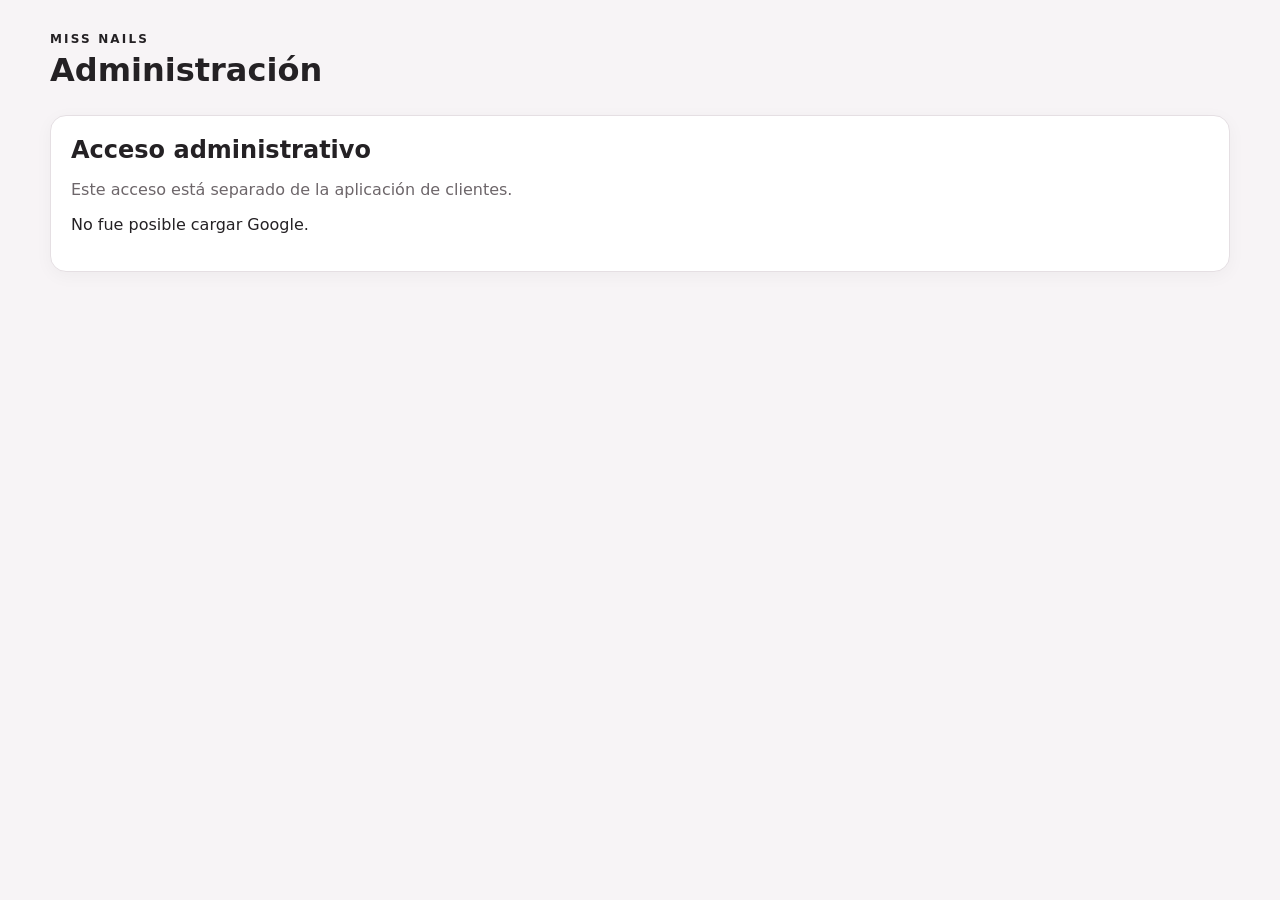
<file: ADMIN/index.html>
<!doctype html>
<html lang="es">
<head>
<meta charset="utf-8">
<meta name="viewport" content="width=device-width,initial-scale=1">
<title>MISS NAILS — Administración</title>
<link rel="stylesheet" href="admin.css">
</head>
<body>
<main class="shell">
<header><div><span>MISS NAILS</span><h1>Administración</h1></div><button id="btnCerrar" class="secondary hidden">Cerrar sesión</button></header>

<section id="login" class="card">
<h2>Acceso administrativo</h2>
<p>Este acceso está separado de la aplicación de clientes.</p>
<div id="googleButton"></div>
<div id="loginMsg"></div>
</section>

<section id="panel" class="hidden">
<div class="card toolbar"><div><h2>Clientes</h2><small id="identidad"></small></div><button id="recargar" class="secondary">Recargar</button></div>
<div id="msg"></div>
<div class="card tableWrap">
<table><thead><tr><th>Nombre</th><th>Correo</th><th>Rol</th><th>Activo</th><th>Estado</th><th>Acciones</th></tr></thead>
<tbody id="clientes"></tbody></table>
</div>
</section>
</main>
<script src="admin.js"></script>
</body>
</html>
</file>
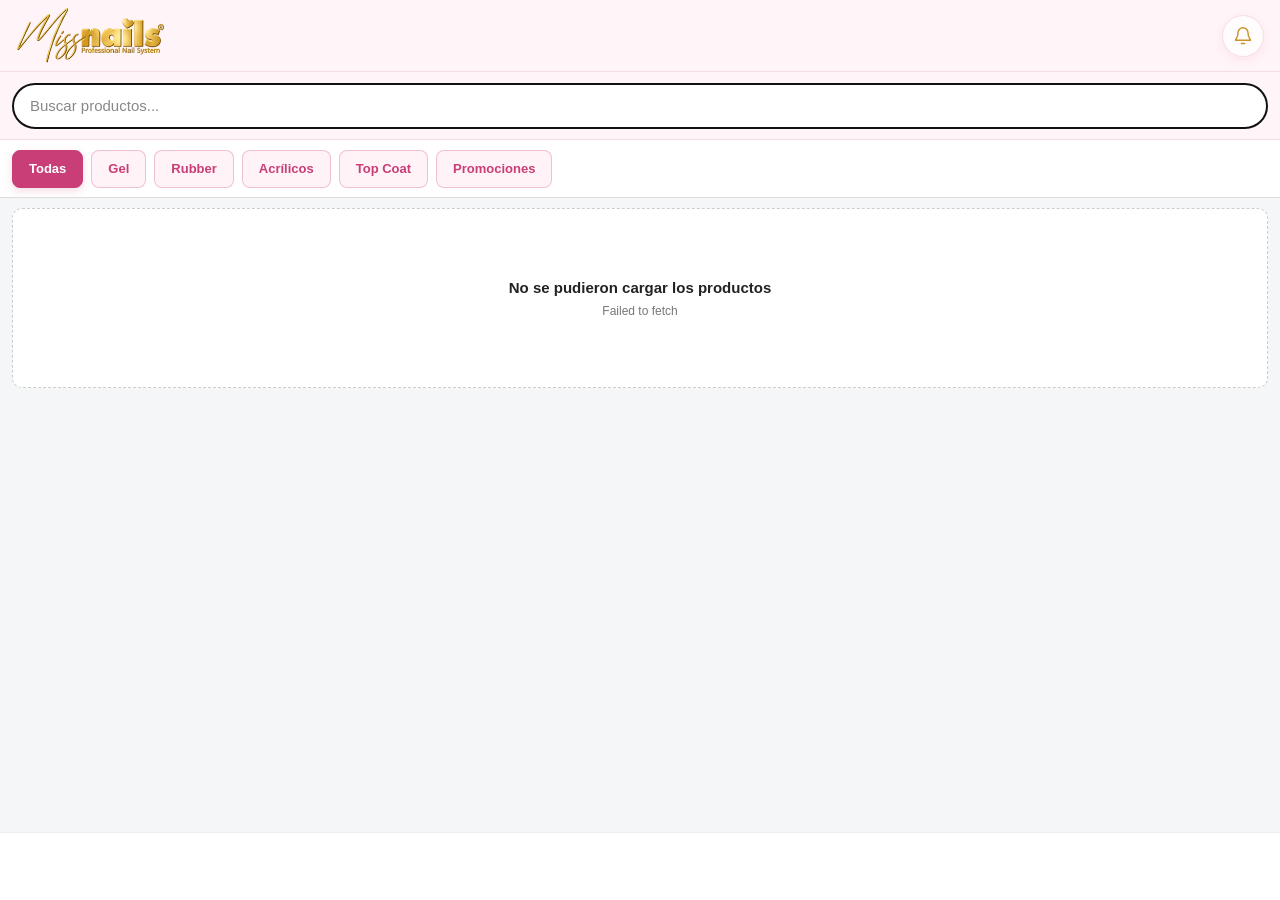
<file: index_missnails.html>
<!DOCTYPE html>
<html lang="es">

<head>

    <meta charset="UTF-8">

    <meta
        name="viewport"
        content="width=device-width, initial-scale=1.0">

    <title>MISS NAILS</title>


    <!-- =====================================================
         ESTILOS DE LA NUEVA APLICACIÓN
         ===================================================== -->

    <link
        rel="stylesheet"
        href="css/Miss_Nails_style.css">


</head>


<body>


    <!-- =====================================================
         CONTENEDOR PRINCIPAL
         ===================================================== -->

    <main id="app"></main>


    <!-- =====================================================
         API
         ===================================================== -->

    <script src="api/api.js"></script>


    <!-- =====================================================
         MEMORIA MÍNIMA DE LA NUEVA APLICACIÓN
         =====================================================

         Se mantiene aquí temporalmente porque
         Vista Catálogo Móvil.js la utiliza.

         No depende de la aplicación anterior.
         ===================================================== -->

    <script>

        const memoriaApp = {

            clave:
                "missNailsNuevoEstado",

            guardar(estado) {

                sessionStorage.setItem(
                    this.clave,
                    JSON.stringify(estado)
                );

            },


            cargar() {

                const estado =
                    sessionStorage.getItem(
                        this.clave
                    );

                return estado
                    ? JSON.parse(estado)
                    : null;

            },


            limpiar() {

                sessionStorage.removeItem(
                    this.clave
                );

            }

        };

    </script>


    <!-- =====================================================
         NUEVA VISTA CATÁLOGO MÓVIL
         ===================================================== -->

    <script
        src="views/Vista Catálogo Móvil.js">
    </script>


    <!-- =====================================================
         INICIAR NUEVA APLICACIÓN
         ===================================================== -->

    <script>

        document.addEventListener(
            "DOMContentLoaded",
            async function () {

                if (
                    window.vistaCatalogoMobile &&
                    typeof
                    window.vistaCatalogoMobile.mostrar
                    === "function"
                ) {

                    await
                    window.vistaCatalogoMobile.mostrar();

                } else {

                    console.error(
                        "MISS NAILS → no se encontró Vista Catálogo Móvil"
                    );

                }

            }
        );

    </script>


</body>

</html>
</file>
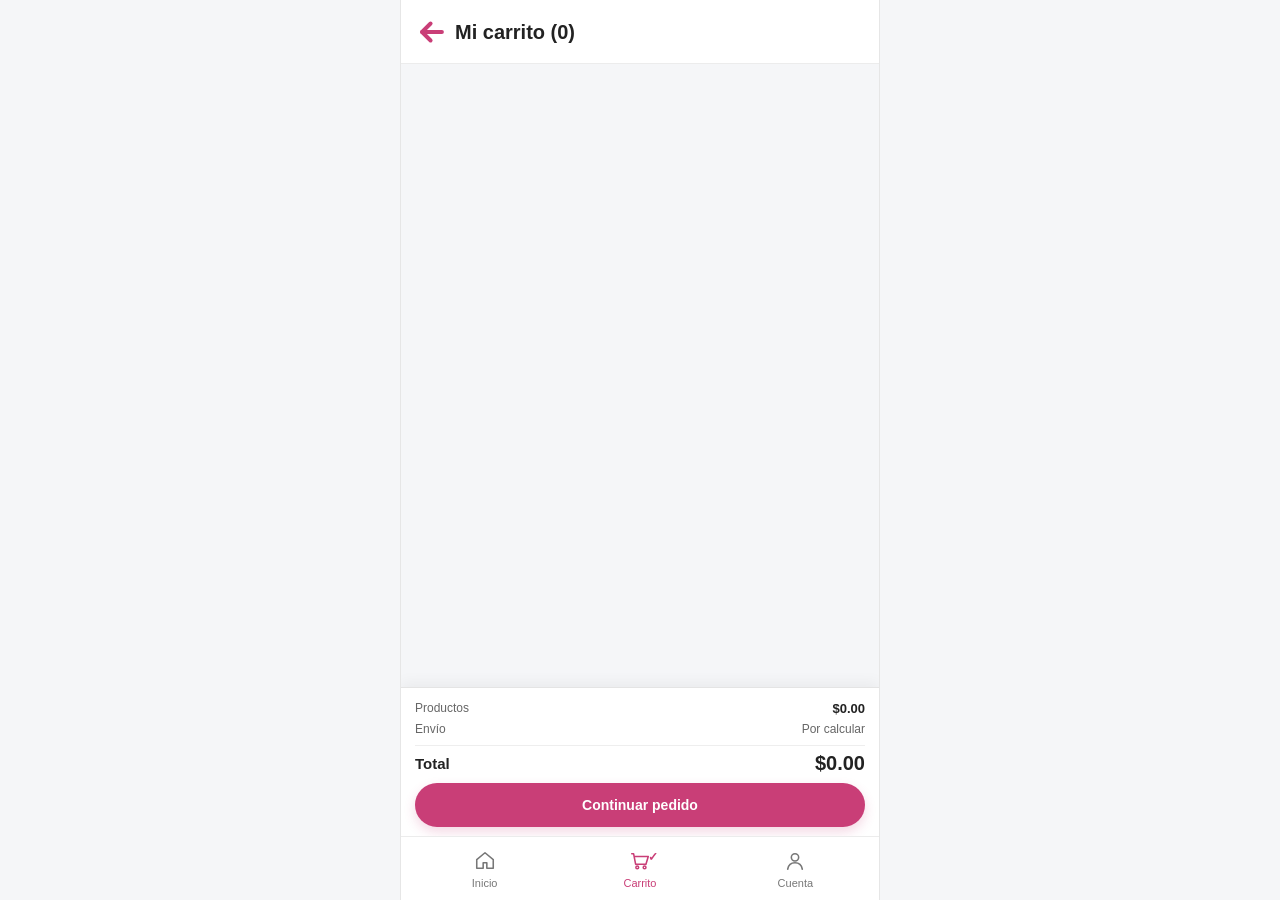
<file: prueba_carrito_mobile.html>
<!DOCTYPE html>
<html lang="es">

<head>

    <meta charset="UTF-8">

    <meta
        name="viewport"
        content="width=device-width, initial-scale=1.0">

    <title>Prueba carrito mobile</title>


    <!-- Estilos generales de Miss Nails -->

    <link
        rel="stylesheet"
        href="css/style.css">


    <!-- Estilos exclusivos del carrito mobile -->

    <link
        rel="stylesheet"
        href="css/vista_mobileCarrito.css">

</head>

<body>

    <div id="app"></div>


    <script src="views/vista_mobileCarrito.js"></script>


    <script>

        document.addEventListener(
            "DOMContentLoaded",
            () => {

                window.vistaMobileCarrito.iniciar();

            }
        );

    </script>

</body>

</html>
</file>
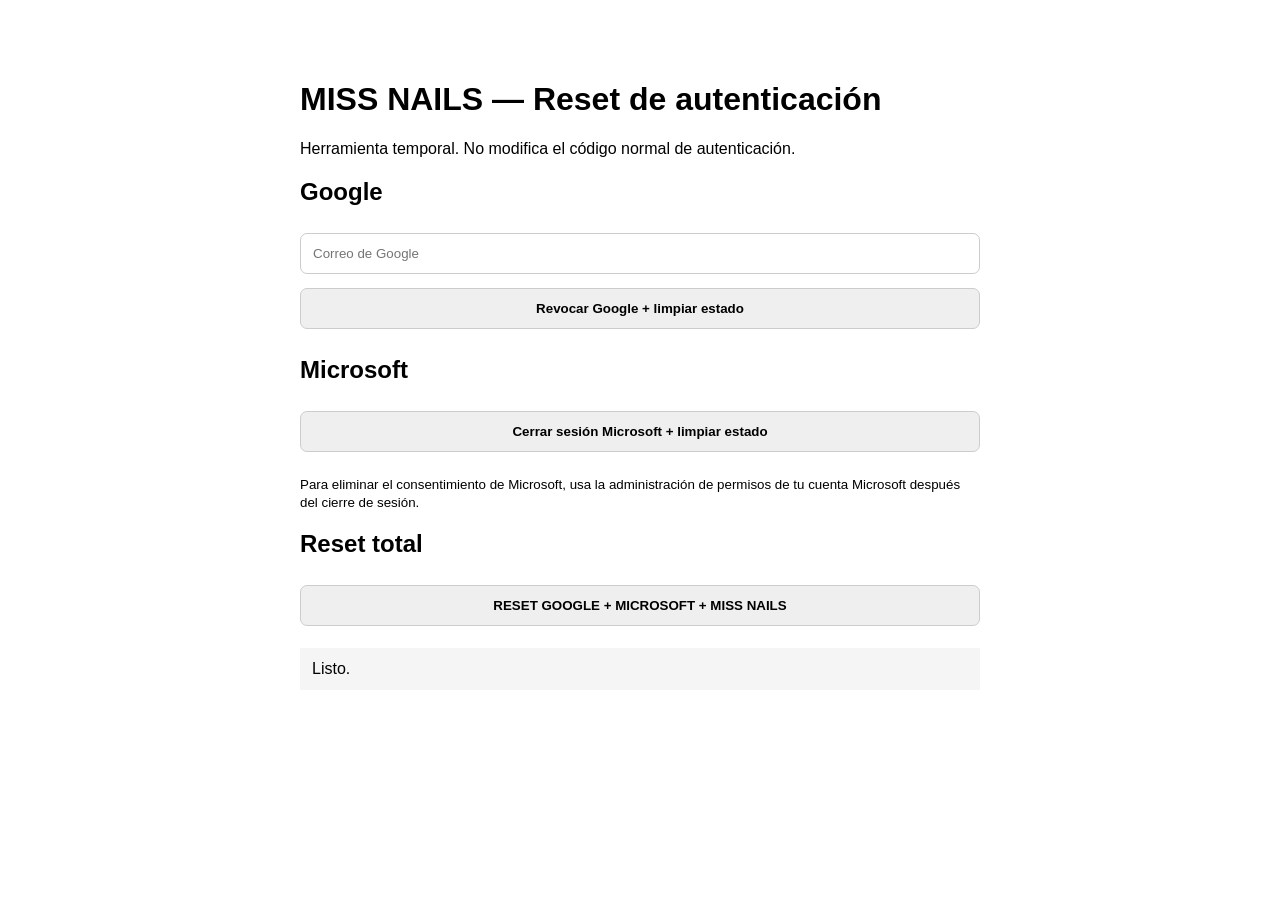
<file: reset-auth-prueba.html>
<!doctype html><html lang="es"><head><meta charset="utf-8"><meta name="viewport" content="width=device-width,initial-scale=1"><title>MISS NAILS - Reset auth</title><style>body{font-family:Arial;max-width:680px;margin:40px auto;padding:20px}button,input{width:100%;box-sizing:border-box;padding:12px;margin:7px 0;border-radius:7px;border:1px solid #ccc}button{cursor:pointer;font-weight:bold}#estado{white-space:pre-wrap;background:#f5f5f5;padding:12px;margin-top:15px}</style></head><body><h1>MISS NAILS — Reset de autenticación</h1><p>Herramienta temporal. No modifica el código normal de autenticación.</p><h2>Google</h2><input id="googleEmail" type="email" placeholder="Correo de Google"><button onclick="resetGoogle()">Revocar Google + limpiar estado</button><h2>Microsoft</h2><button onclick="resetMicrosoft()">Cerrar sesión Microsoft + limpiar estado</button><p><small>Para eliminar el consentimiento de Microsoft, usa la administración de permisos de tu cuenta Microsoft después del cierre de sesión.</small></p><h2>Reset total</h2><button onclick="resetTotal()">RESET GOOGLE + MICROSOFT + MISS NAILS</button><div id="estado">Listo.</div><script src="https://accounts.google.com/gsi/client" async defer></script><script>
const GOOGLE_CLIENT_ID='375980187783-shvrkd8d0nkeaem7tju07co7bponc9ev.apps.googleusercontent.com';
const MS_LOGOUT='https://login.microsoftonline.com/common/oauth2/v2.0/logout';
const APP='https://gabriel-ceballos.github.io/MISS-NAILS/';
const $=id=>document.getElementById(id);function msg(x){$('estado').textContent=x}
function local(){localStorage.removeItem('missNailsSesion');sessionStorage.removeItem('missNailsMicrosoftAuth')}
function googleReady(){return new Promise((ok,no)=>{let t=Date.now();(function r(){if(window.google?.accounts?.id)return ok();if(Date.now()-t>8000)return no(new Error('Google Identity Services no estuvo disponible.'));setTimeout(r,100)})()})}
async function revokeGoogle(){let e=$('googleEmail').value.trim();if(!e){msg('Escribe el correo de Google que autorizaste.');return false}try{await googleReady();google.accounts.id.initialize({client_id:GOOGLE_CLIENT_ID,callback:()=>{}});google.accounts.id.disableAutoSelect();return await new Promise(resolve=>google.accounts.id.revoke(e,r=>{local();if(r?.error){msg('ERROR Google: '+JSON.stringify(r));resolve(false)}else{msg('OK: Google revocado para '+e+'. Selección automática desactivada y estado local limpiado.');resolve(true)}}))}catch(e){msg('ERROR Google: '+e.message);return false}}
function resetMicrosoft(){local();msg('Cerrando sesión Microsoft...');setTimeout(()=>location.assign(MS_LOGOUT+'?post_logout_redirect_uri='+encodeURIComponent(APP)),300)}
async function resetGoogle(){await revokeGoogle()}
async function resetTotal(){let ok=await revokeGoogle();if(ok){msg('Google revocado. Cerrando sesión Microsoft...');setTimeout(()=>location.assign(MS_LOGOUT+'?post_logout_redirect_uri='+encodeURIComponent(APP)),700)}}
</script></body></html>
</file>
<file: ADMIN/admin.css>
:root{font-family:Inter,system-ui,sans-serif;color:#242124;background:#f7f4f6}
*{box-sizing:border-box}body{margin:0}.shell{width:min(1180px,calc(100% - 28px));margin:auto;padding:28px 0 50px}
header,.toolbar{display:flex;align-items:center;justify-content:space-between;gap:16px}header{margin-bottom:22px}
header span{font-size:12px;font-weight:800;letter-spacing:.18em}h1{margin:4px 0}h2{margin:0 0 8px}
.card{background:#fff;border:1px solid #e5dfe3;border-radius:16px;padding:20px;box-shadow:0 4px 18px rgba(0,0,0,.04)}
p,small{color:#6d666a}.hidden{display:none!important}button{border:0;border-radius:10px;padding:11px 16px;font-weight:700;cursor:pointer}
.secondary{background:#eee9ed}.danger{background:#9d2638;color:#fff}
#msg,#loginMsg{min-height:24px;margin:12px 0}.tableWrap{overflow:auto;margin-top:14px}
table{width:100%;min-width:850px;border-collapse:collapse}th,td{text-align:left;padding:12px 10px;border-bottom:1px solid #eee}
th{font-size:12px;color:#777;text-transform:uppercase}.actions{display:flex;gap:7px;flex-wrap:wrap}.actions button{padding:8px 10px;font-size:12px}
@media(max-width:700px){.shell{width:calc(100% - 18px);padding-top:18px}header,.toolbar{align-items:flex-start;flex-direction:column}header button{width:100%}}
</file>
<file: css/Miss_Nails_style.css>
/* =========================================================
   MISS NAILS
   NUEVA VISTA CATÁLOGO MÓVIL
   Archivo: Miss_Nails_style.css

   ARQUITECTURA:
   ① Encabezado: logo + campanita       FIJO
   ② Buscador                            FIJO
   ③ Categorías                          FIJO
   ④ Catálogo                            ÚNICO SCROLL
   ⑤ Espacio footer                      FIJO / RESERVADO

   Responsive:
   - Vertical
   - Horizontal al girar el teléfono

   IMPORTANTE:
   - No contiene el footer.
   - No decide si la aplicación es móvil/tablet/PC.
     Esa decisión pertenece a la capa superior.
   ========================================================= */

:root{
    --mn-rosa:#E65A92;
    --mn-rosa-oscuro:#C93E77;
    --mn-rosa-claro:#FFF4F8;
    --mn-fondo:#F5F6F8;
    --mn-texto:#222222;
    --mn-gris:#777777;
    --mn-blanco:#FFFFFF;
    --mn-borde:#ECECEC;
}

*{
    margin:0;
    padding:0;
    box-sizing:border-box;
}

html,
body{
    width:100%;
    min-width:0;
    height:100%;
    min-height:100%;
}

html{
    -webkit-text-size-adjust:100%;
}

body{
    margin:0;
    font-family:
        "Segoe UI",
        Arial,
        Helvetica,
        sans-serif;
    background:var(--mn-fondo);
    color:var(--mn-texto);
    overflow:hidden;
    -webkit-font-smoothing:antialiased;
    -moz-osx-font-smoothing:grayscale;
}

button,
input{
    font-family:inherit;
}

button{
    cursor:pointer;
    -webkit-tap-highlight-color:transparent;
}

img{
    display:block;
    max-width:100%;
}

/* =========================================================
   CONTENEDOR DE LA APLICACIÓN
   ========================================================= */

#app{
    width:100%;
    height:100dvh;
    min-height:0;
    overflow:hidden;
}

/* =========================================================
   VISTA CATÁLOGO — 5 ZONAS REALES
   ========================================================= */

.mobile{
    width:100%;
    height:100dvh;
    min-height:0;

    display:grid;

    /*
     * ① header
     * ② buscador
     * ③ categorías
     * ④ catálogo
     * ⑤ espacio footer
     */
grid-template-rows:
    72px
    68px
    58px
    minmax(0,1fr)
    68px;

    overflow:hidden;

    background:var(--mn-fondo);
}

/* =========================================================
   ① ENCABEZADO
   LOGO + CAMPANITA
   FIJO
   ========================================================= */

.mobile-header{
    grid-row:1;

    width:100%;
    min-width:0;
    min-height:0;

    display:flex;
    align-items:center;
    justify-content:space-between;

    padding:
        10px
        16px;

    background:var(--mn-rosa-claro);

    border-bottom:
        1px solid
        #F3DCE6;

    overflow:hidden;
}

.mobile-logo{
    min-width:0;

    display:flex;
    align-items:center;

    overflow:hidden;
}

.mobile-logo img{
    width:150px;
    height:auto;

    max-width:
        calc(100vw - 80px);

    object-fit:contain;
}

/* =========================================================
   CAMPANITA
   ========================================================= */

.mobile-notificaciones{
    width:42px;
    height:42px;

    flex:0 0 42px;

    display:flex;
    align-items:center;
    justify-content:center;

    padding:0;

    border:
        1px solid
        rgba(201,62,119,.16);

    border-radius:50%;

    background:
        rgba(255,255,255,.72);

    color:#C99328;

    box-shadow:
        0 3px 10px
        rgba(201,62,119,.08);

    transition:
        transform .20s ease,
        background .20s ease,
        box-shadow .20s ease;
}

.mobile-notificaciones:active{
    transform:scale(.93);
}

.mobile-notificaciones:hover{
    background:#FFFFFF;

    box-shadow:
        0 5px 14px
        rgba(201,62,119,.12);
}

.icono-notificacion{
    width:20px;
    height:20px;

    fill:none;

    stroke:currentColor;

    stroke-width:1.7;

    stroke-linecap:round;
    stroke-linejoin:round;

    pointer-events:none;
}

/* =========================================================
   ② BUSCADOR
   FIJO
   ========================================================= */

.mobile-buscador{
    grid-row:2;

    width:100%;
    min-width:0;
    min-height:0;

    display:flex;
    align-items:center;

    padding:
        10px
        12px;

    background:var(--mn-rosa-claro);

    border-bottom:
        1px solid
        #F3DCE6;
}

.mobile-buscador input{
    width:100%;
    min-width:0;
    height:46px;

    padding:
        0
        16px;

    border:
        2px solid
        #111111;

    border-radius:28px;

    background:#FFFFFF;

    color:var(--mn-texto);

    font-size:15px;

    outline:none;
}

.mobile-buscador input:focus{
    border-color:
        var(--mn-rosa-oscuro);
}

.mobile-buscador input::placeholder{
    color:#888888;
}

/* =========================================================
   ③ CATEGORÍAS
   FIJO
   ========================================================= */

.mobile-categorias{
    grid-row:3;

    width:100%;
    min-width:0;
    min-height:0;

    height:58px;

    display:flex;
    align-items:center;

    gap:8px;

    padding:
        8px
        12px;

    background:#FFFFFF;

    border-bottom:
        1px solid
        #DDDDDD;

    overflow-x:auto;
    overflow-y:hidden;

    scrollbar-width:none;

    -webkit-overflow-scrolling:touch;
}

.mobile-categorias::-webkit-scrollbar{
    display:none;
}

.mobile-categoria{
    flex:
        0 0 auto;

    height:38px;

    padding:
        0
        16px;

    border:
        1px solid
        rgba(201,62,119,.28);

    border-radius:8px;

    background:#FFF3F7;

    color:
        var(--mn-rosa-oscuro);

    font-size:13px;

    font-weight:700;

    white-space:nowrap;

    transition:
        background .20s ease,
        color .20s ease,
        border-color .20s ease,
        transform .15s ease;
}

.mobile-categoria:hover{
    background:#FBE4ED;

    border-color:
        rgba(201,62,119,.45);
}

.mobile-categoria:active{
    transform:scale(.97);
}

.mobile-categoria.activa{
    background:
        var(--mn-rosa-oscuro);

    border-color:
        var(--mn-rosa-oscuro);

    color:#FFFFFF;

    box-shadow:
        0 3px 8px
        rgba(201,62,119,.18);
}

/* =========================================================
   ④ CATÁLOGO
   ÚNICA ZONA QUE TIENE SCROLL
   ========================================================= */

.mobile-parte-catalogo{
    grid-row:4;

    width:100%;
    min-width:0;
    min-height:0;

    overflow:hidden;

    background:var(--mn-fondo);
}

.mobile-productos.productos,
.mobile #productos.productos{
    width:100%;
    height:100%;

    min-width:0;
    min-height:0;

    display:grid;

    grid-template-columns:
        repeat(4,minmax(0,1fr));

    grid-auto-rows:max-content;

    align-content:start;

    gap:8px;

    padding:
        10px
        12px;

    overflow-y:auto;
    overflow-x:hidden;

    background:var(--mn-fondo);

    -webkit-overflow-scrolling:touch;
    overscroll-behavior-y:contain;
}

/* =========================================================
   TARJETA
   ========================================================= */

.mobile-productos .producto,
.mobile #productos .producto{
    width:100%;
    min-width:0;

    background:#FFFFFF;

    border:
        1px solid
        #E5E5E5;

    border-radius:8px;

    overflow:hidden;
}

/* =========================================================
   IMAGEN
   ========================================================= */

.mobile-productos .foto,
.mobile #productos .foto{
    width:100%;

    aspect-ratio:1 / 1;

    position:relative;

    display:flex;
    align-items:center;
    justify-content:center;

    overflow:hidden;

    background:#EEEEEE;
}

.mobile-productos .fotoProducto,
.mobile #productos .fotoProducto{
    width:100%;
    height:100%;

    object-fit:cover;
}

/* =========================================================
   SIN IMAGEN
   ========================================================= */

.mobile-productos .producto-sin-imagen,
.mobile #productos .producto-sin-imagen{
    width:100%;
    height:100%;

    display:flex;
    align-items:center;
    justify-content:center;

    background:#F1F1F1;
}

.mobile-productos .producto-sin-imagen span,
.mobile #productos .producto-sin-imagen span{
    font-size:8px;

    color:#999999;

    font-weight:600;

    text-align:center;
}

/* =========================================================
   CARRITO RÁPIDO
   ========================================================= */

.mobile-productos .btnCarritoRapido,
.mobile #productos .btnCarritoRapido{
    position:absolute;

    right:4px;
    bottom:4px;

    width:22px;
    height:22px;

    display:flex;
    align-items:center;
    justify-content:center;

    padding:0;

    border:none;
    outline:none;

    border-radius:50%;

    background:#FFFFFF;

    color:
        var(--mn-rosa-oscuro);

    box-shadow:
        0 2px 5px
        rgba(0,0,0,.14);

    z-index:5;

    transition:
        transform .15s ease;
}

.mobile-productos .btnCarritoRapido:active,
.mobile #productos .btnCarritoRapido:active{
    transform:scale(.88);
}

.mobile-productos .btnCarritoRapido svg,
.mobile #productos .btnCarritoRapido svg{
    width:13px;
    height:13px;

    fill:none;

    stroke:currentColor;

    stroke-width:1.7;

    stroke-linecap:round;
    stroke-linejoin:round;
}

/* =========================================================
   INFORMACIÓN DE PRODUCTO
   ========================================================= */

.mobile-productos .producto__contenido,
.mobile #productos .producto__contenido{
    padding:5px;

    display:flex;

    flex-direction:column;

    gap:3px;
}

.mobile-productos .producto h3,
.mobile #productos .producto h3{
    margin:0;

    height:22px;

    overflow:hidden;

    font-size:9px;

    line-height:1.2;

    font-weight:600;

    color:#222222;
}

.mobile-productos .producto__detalle,
.mobile-productos .producto__meta,
.mobile #productos .producto__detalle,
.mobile #productos .producto__meta{
    display:none;
}

.mobile-productos .precio,
.mobile #productos .precio{
    margin-top:2px;

    color:#FF4D2D;

    font-size:11px;

    font-weight:800;

    line-height:1;
}

/* =========================================================
   ESTADO VACÍO / ERROR
   ========================================================= */

.mobile-productos .estado-vacio,
.mobile #productos .estado-vacio{
    grid-column:1 / -1;

    min-height:180px;

    display:flex;

    flex-direction:column;

    align-items:center;
    justify-content:center;

    gap:8px;

    padding:20px;

    background:#FFFFFF;

    border:
        1px dashed
        #CCCCCC;

    border-radius:10px;

    text-align:center;
}

.mobile-productos .estado-vacio strong,
.mobile #productos .estado-vacio strong{
    font-size:15px;
}

.mobile-productos .estado-vacio span,
.mobile #productos .estado-vacio span{
    font-size:12px;
    color:var(--mn-gris);
}

/* =========================================================
   ⑤ ESPACIO RESERVADO PARA FOOTER
   FIJO
   ========================================================= */

.mobile-parte-inferior{
    grid-row:5;

    width:100%;
    height:68px;

    min-width:0;
    min-height:68px;

    overflow:hidden;

    background:#FFFFFF;

    border-top:
        1px solid
        #EEEEEE;
}

.mobile-footer-zone{
    width:100%;
    height:100%;
}

/* =========================================================
   DETALLE DE PRODUCTO
   ========================================================= */

.mobile-detalle-producto{
    width:100%;
    min-height:100dvh;

    display:flex;
    flex-direction:column;

    overflow-x:hidden;

    background:#FFFFFF;

    color:#181818;
}

.mobile-detalle-header{
    position:sticky;

    top:0;

    z-index:30;

    height:58px;

    display:flex;

    align-items:center;
    justify-content:center;

    padding:0 16px;

    background:
        rgba(255,255,255,.94);

    backdrop-filter:blur(14px);
    -webkit-backdrop-filter:blur(14px);

    border-bottom:
        1px solid
        rgba(201,62,119,.08);
}

.mobile-detalle-header h2{
    margin:0;

    color:#242424;

    font-size:15px;

    font-weight:700;

    letter-spacing:.2px;
}

.mobile-detalle-regresar{
    position:absolute;

    left:14px;
    top:50%;

    transform:
        translateY(-50%);

    width:38px;
    height:38px;

    padding:0;

    display:flex;

    align-items:center;
    justify-content:center;

    border:0;

    border-radius:50%;

    background:#FFFFFF;

    color:#222222;

    font-size:25px;

    font-weight:300;

    line-height:1;

    box-shadow:
        0 2px 10px
        rgba(0,0,0,.08);
}

.mobile-detalle-regresar:active{
    transform:
        translateY(-50%)
        scale(.94);
}

.mobile-detalle-contenido{
    width:100%;

    padding-bottom:110px;

    background:#FFFFFF;
}

.mobile-detalle-imagen{
    width:100%;

    position:relative;

    display:flex;

    align-items:center;
    justify-content:center;

    overflow:hidden;

    background:
        linear-gradient(
            180deg,
            #FFF8FB 0%,
            #FFFFFF 100%
        );
}

.mobile-detalle-imagen img{
    display:block;

    width:100%;

    max-width:520px;

    height:auto;

    max-height:52dvh;

    object-fit:contain;

    margin:0 auto;
}

.mobile-detalle-imagen .producto-sin-imagen{
    width:100%;

    min-height:320px;

    display:flex;

    align-items:center;
    justify-content:center;

    background:
        linear-gradient(
            145deg,
            #FFF7FA,
            #F7F7F7
        );

    color:#AAAAAA;

    font-size:12px;

    font-weight:700;

    letter-spacing:.8px;
}

.mobile-detalle-informacion{
    position:relative;

    margin-top:-2px;

    padding:
        22px
        20px
        28px;

    background:#FFFFFF;

    border-radius:
        24px
        24px
        0
        0;
}

.mobile-detalle-categoria{
    display:inline-flex;

    align-items:center;

    min-height:26px;

    padding:
        5px
        11px;

    margin-bottom:10px;

    border-radius:999px;

    background:
        rgba(201,62,119,.08);

    color:
        var(--mn-rosa-oscuro);

    font-size:11px;

    font-weight:800;

    letter-spacing:.7px;

    text-transform:uppercase;
}

.mobile-detalle-informacion h1{
    margin:0 0 8px;

    max-width:95%;

    color:#171717;

    font-size:
        clamp(
            24px,
            7vw,
            31px
        );

    font-weight:750;

    line-height:1.06;

    letter-spacing:-.7px;
}

.mobile-detalle-precio{
    margin-top:14px;

    color:
        var(--mn-rosa-oscuro);

    font-size:30px;

    font-weight:800;

    line-height:1;

    letter-spacing:-.5px;
}

.mobile-detalle-inventario{
    display:inline-flex;

    align-items:center;

    margin-top:13px;

    padding:
        7px
        11px;

    border-radius:10px;

    background:#F7F7F7;

    color:#555555;

    font-size:13px;

    font-weight:600;
}

.mobile-detalle-inventario::before{
    content:"";

    width:7px;
    height:7px;

    margin-right:7px;

    border-radius:50%;

    background:
        var(--mn-rosa-oscuro);

    box-shadow:
        0 0 0 3px
        rgba(201,62,119,.10);
}

.mobile-detalle-separador{
    width:100%;
    height:1px;

    margin:
        24px
        0
        21px;

    background:
        linear-gradient(
            90deg,
            transparent,
            rgba(201,62,119,.18),
            transparent
        );
}

.mobile-detalle-acciones{
    position:fixed;

    left:0;
    right:0;
    bottom:0;

    z-index:40;

    width:100%;

    padding:
        10px
        16px
        calc(
            10px +
            env(safe-area-inset-bottom)
        );

    background:
        rgba(255,255,255,.94);

    backdrop-filter:blur(16px);
    -webkit-backdrop-filter:blur(16px);

    border-top:
        1px solid
        rgba(201,62,119,.10);

    box-shadow:
        0 -5px 20px
        rgba(0,0,0,.05);
}

.mobile-detalle-carrito{
    width:100%;

    min-height:52px;

    display:flex;

    align-items:center;
    justify-content:center;

    gap:9px;

    padding:
        0
        20px;

    border:0;

    border-radius:16px;

    background:
        linear-gradient(
            135deg,
            #D33D7A,
            #C93E77
        );

    color:#FFFFFF;

    font-size:15px;

    font-weight:800;

    letter-spacing:.2px;

    box-shadow:
        0 7px 20px
        rgba(201,62,119,.24);
}

.mobile-detalle-carrito:active{
    transform:scale(.98);
}

/* =========================================================
   TELÉFONOS MUY PEQUEÑOS
   ========================================================= */

@media (max-width:360px){

    .mobile-header{
        padding-left:12px;
        padding-right:12px;
    }

    .mobile-logo img{
        width:140px;
    }

    .mobile-productos.productos,
    .mobile #productos.productos{
        gap:6px;

        padding:
            8px;
    }

    .mobile-productos .producto h3,
    .mobile #productos .producto h3{
        font-size:8px;
    }

    .mobile-productos .precio,
    .mobile #productos .precio{
        font-size:10px;
    }
}

/* =========================================================
   TELÉFONO GIRADO — HORIZONTAL
   =========================================================

   La vista sigue siendo MÓVIL.
   No se crea otra vista.

   ① Header:
      logo + buscador + campanita en una sola fila

   ② Categorías:
      fila fija

   ③ Catálogo:
      única zona con scroll

   ④ Espacio footer:
      reservado y fijo

   ========================================================= */

@media (
    orientation:landscape
) and (
    max-height:600px
){

    /* =====================================================
       HORIZONTAL

       FILA 1 → LOGO | BUSCADOR | CAMPANITA
       FILA 2 → CATEGORÍAS
       FILA 3 → CATÁLOGO
       FILA 4 → FOOTER
       ===================================================== */

    .mobile{

        position:relative;

        width:100%;
        height:100dvh;

        display:grid;

        grid-template-columns:
            150px
            minmax(0,1fr)
            46px;

        grid-template-rows:
            60px
            50px
            minmax(0,1fr)
            68px;

        overflow:hidden;
    }


    /* =====================================================
       ① ENCABEZADO
       ===================================================== */

    .mobile-header{

        display:contents;
    }


    .mobile-logo{

        grid-column:1;
        grid-row:1;

        width:150px;
        height:60px;

        padding:
            6px
            8px;

        display:flex;

        align-items:center;

        background:
            var(--mn-rosa-claro);
    }


    .mobile-logo img{

        width:145px;
        max-width:100%;
    }


    /* =====================================================
       ① CAMPANITA
       ===================================================== */

    .mobile-notificaciones{

        grid-column:3;
        grid-row:1;

        width:40px;
        height:40px;

        align-self:center;
        justify-self:center;

        flex:0 0 40px;

        z-index:3;
    }


    /* =====================================================
       ① BUSCADOR

       AHORA ES UNA COLUMNA REAL DE LA FILA 1.
       ===================================================== */

    .mobile-buscador{

        grid-column:2;
        grid-row:1;

        position:static;

        width:100%;
        height:60px;

        min-width:0;
        min-height:60px;

        padding:
            7px
            8px;

        display:flex;

        align-items:center;

        background:
            var(--mn-rosa-claro);

        border-bottom:none;

        z-index:2;
    }


    .mobile-buscador input{

        width:100%;
        height:44px;

        min-width:0;

        padding:
            0
            15px;

        font-size:14px;
    }


    /* =====================================================
       ② CATEGORÍAS
       ===================================================== */

    .mobile-categorias{

        grid-column:1 / -1;
        grid-row:2;

        width:100%;
        height:50px;
        min-height:50px;

        padding:
            5px
            10px;
    }


    /* =====================================================
       ③ CATÁLOGO
       ===================================================== */

    .mobile-parte-catalogo{

        grid-column:1 / -1;
        grid-row:3;

        width:100%;

        min-width:0;
        min-height:0;

        overflow:hidden;
    }


    .mobile-productos.productos,
    .mobile #productos.productos{

        width:100%;
        height:100%;

        min-width:0;
        min-height:0;

        padding:
            8px
            10px;

        gap:8px;

        overflow-y:auto;
        overflow-x:hidden;

        grid-template-columns:
            repeat(
                6,
                minmax(0,1fr)
            );
    }


    /* =====================================================
       ④ FOOTER
       ===================================================== */

    .mobile-parte-inferior{

        grid-column:1 / -1;
        grid-row:4;

        width:100%;

        height:68px;
        min-height:68px;
    }


    .mobile-footer-zone{

        width:100%;
        height:68px;
    }

}

/* =========================================================
   ALTURAS HORIZONTALES MUY PEQUEÑAS
   ========================================================= */

@media (
    orientation:landscape
) and (
    max-height:430px
){

    .mobile{
        grid-template-rows:
            54px
            46px
            minmax(0,1fr)
            72px;
    }

    .mobile-header{
        height:54px;
        min-height:54px;
    }

    .mobile-buscador{
        height:54px;
        min-height:54px;

        left:155px;
        right:50px;
    }

    .mobile-buscador input{
        height:40px;
    }

    .mobile-categorias{
        height:46px;
        min-height:46px;
    }

    .mobile-parte-inferior{
        height:72px;
        min-height:72px;
    }

    .mobile-footer-zone{
        height:72px;
    }

}
</file>
<file: css/style.css>
/*==========================================================
                MISS NAILS
                STYLE.CSS V2
                MOBILE FIRST
==========================================================*/

:root{

    --rosa:#E65A92;
    --rosaOscuro:#C93E77;
    --rosaClaro:#FCE8F1;

    --gris:#666;
    --grisClaro:#F5F5F5;

    --texto:#1B2640;

    --blanco:#FFFFFF;

    --radio:18px;

    --sombra:
        0 8px 30px rgba(0,0,0,.08);

}






/*************************************************
RESET
*************************************************/

*{

    margin:0;
    padding:0;
    box-sizing:border-box;

}

html{

    font-size:16px;

    scroll-behavior:smooth;

}

body{

    font-family:

        "Segoe UI",
        Arial,
        sans-serif;

    background:#F5F6F8;

    color:var(--texto);

    overflow:hidden;

}

/*************************************************
APP
*************************************************/

#app{

    width:100%;

    height:100dvh;

}





/*==========================================================
                    BUSCADOR
==========================================================*/

.buscador{

    width:100%;

    background:#FFFFFF;

    padding:10px 16px 14px;

    border-bottom:1px solid #ECECEC;

}

.buscador form{

    width:100%;

}

.buscador input{

    width:100%;

    height:48px;

    border-radius:28px;

    border:2px solid #111111;

    background:#FFFFFF;

    padding:0 54px 0 18px;

    font-size:15px;

    outline:none;

    transition:.25s;

}

.buscador input:focus{

    border-color:#FF4D2D;

}

.buscador::after{

    content:"🔍";

    position:absolute;

    right:34px;

    margin-top:-37px;

    width:34px;

    height:34px;

    display:flex;

    align-items:center;

    justify-content:center;

    background:#111111;

    color:#FFFFFF;

    border-radius:18px;

    pointer-events:none;

}




/*==========================================================
                    CATEGORÍAS
==========================================================*/

.categorias{

    width:100%;

    display:flex;

    gap:10px;

    overflow-x:auto;

    overflow-y:hidden;

    padding:8px 0 16px;

    scrollbar-width:none;

}

.categorias::-webkit-scrollbar{

    display:none;

}

.categoria{

    flex:none;

    height:38px;

    padding:0 18px;

    border:none;

    border-radius:999px;

    background:#FFFFFF;

    color:#444;

    font-size:13px;

    font-weight:700;

    white-space:nowrap;

    transition:.20s;

    box-shadow:0 2px 8px rgba(0,0,0,.05);

}

.categoria.activa{
    background:#C93E77;
    color:#FFFFFF;
}


.categoria:hover{

    background:#FF4D2D;

    color:#FFFFFF;

}

/*==========================================================
                ENCABEZADO PRODUCTOS
==========================================================*/

.encabezado-productos{

    width:100%;

    display:flex;

    align-items:center;

    justify-content:space-between;

    margin-bottom:12px;

}

.encabezado-productos h2{

    font-size:24px;

    font-weight:700;

    color:#222;

}

.encabezado-productos p{

    display:none;

}

.etiqueta-oferta{

    display:inline-flex;

    align-items:center;

    justify-content:center;

    height:24px;

    padding:0 10px;

    border-radius:20px;

    background:#FFE8DF;

    color:#FF4D2D;

    font-size:11px;

    font-weight:700;

}

/* =========================================
   MISS NAILS - MOBILE
   ESTRUCTURA REAL
========================================= */

.mobile{

    width:100%;

    height:100dvh;

    display:flex;

    flex-direction:column;

    overflow:hidden;

    background:#F5F6F8;

}


/* =========================================
   FILA 1 — CABECERA
========================================= */

.mobile-header{

    width:100%;

    height:72px;

    min-height:72px;

    flex:0 0 72px;

    display:flex;

    align-items:center;

    justify-content:space-between;

    padding:8px 14px;

    background:#FFFFFF;

    border-bottom:1px solid #DDDDDD;

}


.mobile-logo{

    width:154px;

    height:52px;

    display:flex;

    align-items:center;

    overflow:hidden;

}


.mobile-logo img{

    width:100%;

    height:100%;

    object-fit:contain;

}


.mobile-notificaciones{
    width:42px;
    height:42px;

    flex:0 0 42px;

    display:flex;
    align-items:center;
    justify-content:center;

    border:1px solid rgba(255,105,160,.48);
    border-radius:50%;

    background:rgba(255,248,251,.82);

    color:#C99328;

    cursor:pointer;

    box-shadow:none;

    transition:
        transform .20s ease,
        background .20s ease;
}


/* =========================================
   FILA 2 — BUSCADOR
========================================= */

.mobile-buscador{

    width:100%;

    height:68px;

    min-height:68px;

    flex:0 0 68px;

    padding:10px 12px;

    background:#FFFFFF;

    border-bottom:1px solid #DDDDDD;

}


.mobile-buscador input{

    width:100%;

    height:48px;

    border:2px solid #222222;

    border-radius:25px;

    background:#FFFFFF;

    padding:0 18px;

    font-size:15px;

    outline:none;

    box-sizing:border-box;

}


/* =========================================
   FILA 3 — CATEGORÍAS
========================================= */

.mobile-categorias{

    width:100%;

    height:58px;

    min-height:58px;

    flex:0 0 58px;

    display:flex;

    align-items:center;

    gap:8px;

    padding:8px 12px;

    background:#FFFFFF;

    border-bottom:1px solid #DDDDDD;

    overflow-x:auto;

    overflow-y:hidden;

    scrollbar-width:none;

}


.mobile-categorias::-webkit-scrollbar{

    display:none;

}


.mobile-categoria{
    flex:0 0 auto;

    padding:9px 18px;

    border:1px solid rgba(201,62,119,.28);
    border-radius:10px;

    background:#FFF3F7;

    color:#C93E77;

    font-size:14px;
    font-weight:600;

    white-space:nowrap;

    cursor:pointer;

    transition:
        background .20s ease,
        color .20s ease,
        border-color .20s ease,
        transform .15s ease;
}


.mobile-categoria:hover{
    background:#FBE4ED;
    border-color:rgba(201,62,119,.45);
}


.mobile-categoria:active{
    transform:scale(.97);
}


.mobile-categoria.activa{
    background:#C93E77;
    border-color:#C93E77;

    color:#FFFFFF;

    box-shadow:
        0 3px 8px rgba(201,62,119,.18);
}

/* =========================================
   FILA 4 — PRODUCTOS
   ÚNICA ZONA CON SCROLL
========================================= */

.mobile-productos{

    width:100%;

    flex:1 1 auto;

    min-height:0;

    overflow-y:auto;

    overflow-x:hidden;

    padding:10px;

    display:grid;

    grid-template-columns:
        repeat(4, minmax(0, 1fr));

    grid-auto-rows:max-content;

    align-content:start;

    gap:8px;

    background:#F5F6F8;

    box-sizing:border-box;

    -webkit-overflow-scrolling:touch;

}


/* =========================================
   TARJETA
========================================= */

.mobile-productos .producto{

    width:100%;

    min-width:0;

    background:#FFFFFF;

    border:1px solid #D9D9D9;

    border-radius:9px;

    overflow:hidden;

    box-shadow:0 1px 3px rgba(0,0,0,.08);

    box-sizing:border-box;

}


.mobile-productos .foto{

    width:100%;

    aspect-ratio:1 / 1;

    background:#EEEEEE;

    overflow:hidden;

    display:flex;

    align-items:center;

    justify-content:center;

}


.mobile-producto-sin-imagen,
.producto-sin-imagen{

    font-size:8px;

    color:#AAAAAA;

    font-weight:700;

}


.mobile-productos .producto__contenido{

    display:flex;

    flex-direction:column;

    gap:3px;

    padding:6px;

    box-sizing:border-box;

}


.mobile-productos .producto h3{

    margin:0;

    height:28px;

    overflow:hidden;

    font-size:9px;

    line-height:13px;

    font-weight:700;

    color:#222222;

}


.mobile-productos .producto__detalle{

    display:none;

}


.mobile-productos .producto__meta{

    display:none;

}


.mobile-productos .precio{

    margin-top:3px;

    color:#FF4D2D;

    font-size:11px;

    font-weight:800;

    line-height:1;

}


.mobile-productos .btnAgregar{

    width:100%;

    height:23px;

    margin-top:5px;

    border:none;

    border-radius:5px;

    background:#111111;

    color:#FFFFFF;

    font-size:8px;

    font-weight:700;

}


/* =========================================
   ESTADO VACÍO / ERROR
========================================= */

.mobile-productos .estado-vacio{

    grid-column:1 / -1;

    min-height:180px;

    display:flex;

    flex-direction:column;

    justify-content:center;

    align-items:center;

    gap:8px;

    background:#FFFFFF;

    border:1px dashed #CCCCCC;

    border-radius:10px;

    text-align:center;

    padding:20px;

}


.mobile-productos .estado-vacio strong{

    font-size:15px;

}


.mobile-productos .estado-vacio span{

    font-size:12px;

    color:#777777;

}


.mobile-productos .estado-cargando{

    grid-column:1 / -1;

    min-height:180px;

    display:flex;

    align-items:center;

    justify-content:center;

    background:#FFFFFF;

    border-radius:10px;

    color:#777777;

    font-size:14px;

}


/* =========================================
   FILA 5 — FOOTER FIJO
========================================= */

.mobile-footer{

    width:100%;

    height:64px;

    min-height:64px;

    flex:0 0 64px;

    display:grid;

    grid-template-columns:
        repeat(3, 1fr);

    gap:8px;

    padding:8px 10px;

    background:#FFFFFF;

    border-top:1px solid #DDDDDD;

    box-sizing:border-box;

}


.mobile-footer button{

    width:100%;

    height:46px;

    border:1px solid #CCCCCC;

    border-radius:8px;

    background:#FFFFFF;

    font-size:13px;

    font-weight:600;

}




/*==========================================================
                LOGIN
==========================================================*/

.contenedor-login{

    width:100%;

    min-height:100dvh;

    display:flex;

    justify-content:center;

    align-items:center;

    padding:18px;

    background:
        linear-gradient(
            180deg,
            #FFF4F8 0%,
            #FFE8F1 100%
        );

}

.tarjeta-login{

    width:min(420px,100%);

    background:#FFFFFF;

    border-radius:18px;

    padding:34px;

    box-shadow:

        0 12px 35px rgba(0,0,0,.10);

}

.logo-contenedor{

    display:flex;

    justify-content:center;

    margin-bottom:28px;

}

.logo-missnails{

    width:220px;

    height:auto;

}

/****************************************************
                FORMULARIO
****************************************************/

.formulario{

    display:flex;

    flex-direction:column;

    gap:14px;

}

.formulario input{

    width:100%;

    height:50px;

    padding:0 16px;

    border-radius:12px;

    border:1px solid #DDDDDD;

    outline:none;

    transition:.20s;

}

.formulario input:focus{

    border-color:#FF4D2D;

}

.formulario button{

    height:50px;

    border:none;

    border-radius:12px;

    background:#111111;

    color:white;

    font-size:15px;

    font-weight:700;

    cursor:pointer;

    transition:.20s;

}

.formulario button:hover{

    background:#FF4D2D;

}

.formulario a{

    text-align:center;

    text-decoration:none;

    color:#FF4D2D;

    font-size:14px;

}

#mensajeSistema{

    min-height:24px;

    text-align:center;

    font-size:14px;

    color:#666;

}

/****************************************************
                SPINNER
****************************************************/

.spinner{

    width:18px;

    height:18px;

    border-radius:50%;

    border:3px solid rgba(255,255,255,.35);

    border-top-color:#FFFFFF;

    display:inline-block;

    animation:girar .8s linear infinite;

}

@keyframes girar{

    from{

        transform:rotate(0deg);

    }

    to{

        transform:rotate(360deg);

    }

}




/*==========================================================
                    TOAST
==========================================================*/

#mn-toast{

    position:fixed;

    top:18px;

    right:18px;

    width:min(360px,calc(100% - 36px));

    background:#FFFFFF;

    border-radius:14px;

    padding:16px 18px;

    box-shadow:

        0 16px 40px rgba(0,0,0,.18);

    border-left:5px solid #FF4D2D;

    transform:translateX(120%);

    opacity:0;

    transition:

        transform .30s ease,

        opacity .30s ease;

    z-index:99999;

}

#mn-toast.mostrar{

    transform:translateX(0);

    opacity:1;

}

#mn-toast.success{

    border-left-color:#21B66F;

}

#mn-toast.error{

    border-left-color:#E84D4D;

}

#mn-toast.warning{

    border-left-color:#F6B332;

}

/******************************************************
                    UTILIDADES
******************************************************/

.oculto{

    display:none !important;

}

.centrado{

    display:flex;

    justify-content:center;

    align-items:center;

}

.texto-centro{

    text-align:center;

}

.texto-derecha{

    text-align:right;

}

.texto-izquierda{

    text-align:left;

}

.ancho-completo{

    width:100%;

}


.sombra{

    box-shadow:

        0 10px 25px rgba(0,0,0,.08);

}

.redondeado{

    border-radius:14px;

}

.borde{

    border:1px solid #E8E8E8;

}

/******************************************************
                    ANIMACIONES
******************************************************/

.fade{

    animation:fade .25s ease;

}

@keyframes fade{

    from{

        opacity:0;

    }

    to{

        opacity:1;

    }

}

.aparecer{

    animation:subir .30s ease;

}

@keyframes subir{

    from{

        opacity:0;

        transform:translateY(12px);

    }

    to{

        opacity:1;

        transform:translateY(0);

    }

}

/******************************************************
                IMÁGENES
******************************************************/

img{

    user-select:none;

    -webkit-user-drag:none;

}

/******************************************************
                BOTONES
******************************************************/

button{

    transition:

        background .20s,

        transform .20s,

        box-shadow .20s;

}

button:active{

    transform:scale(.98);

}






/*==========================================================
                ACCESIBILIDAD
==========================================================*/

button:focus-visible,
input:focus-visible{

    outline:2px solid #FF4D2D;

    outline-offset:2px;

}

html{

    -webkit-text-size-adjust:100%;

}

body{

    text-rendering:optimizeLegibility;

    -webkit-font-smoothing:antialiased;

    -moz-osx-font-smoothing:grayscale;

}






/* ==========================================================
   VISTA MOBILE — ESTRUCTURA REAL DE vista.js
   ========================================================== */

@media (max-width: 480px){

    /* La vista completa ocupa exactamente la pantalla */
    #app{
        width:100%;
        height:100dvh;
        min-height:100dvh;

        display:grid;

        grid-template-rows:
            auto
            auto
            auto
            1fr
            auto;

        overflow:hidden;
    }


    /* ======================================================
       FILA 1 — LOGO + CAMPANA
       ====================================================== */

    .header-mobile{

        width:100%;

        min-height:64px;

        display:flex;

        align-items:center;

        justify-content:space-between;

        padding:8px 14px;

        background:#FFFFFF;

        border-bottom:1px solid #ECECEC;

        flex-shrink:0;
    }


    .header-mobile .logo{

        display:block;

        width:auto;

        height:42px;

        max-width:calc(100% - 60px);

        object-fit:contain;
    }


    .header-mobile .btn-icono{

        width:42px;

        height:42px;

        flex-shrink:0;

        display:flex;

        align-items:center;

        justify-content:center;

        border:none;

        border-radius:50%;

        background:#FFFFFF;

        box-shadow:0 2px 10px rgba(0,0,0,.08);

        font-size:22px;

        cursor:pointer;
    }


    /* ======================================================
       FILA 2 — BARRA DE BÚSQUEDA
       ====================================================== */

    .buscador{

        width:100%;

        padding:10px 12px;

        background:#FFFFFF;

        border-bottom:1px solid #ECECEC;

        flex-shrink:0;
    }


    .buscador input{

        width:100%;

        height:46px;

        border:2px solid #111111;

        border-radius:28px;

        background:#FFFFFF;

        padding:0 52px 0 18px;

        font-size:15px;

        outline:none;
    }


    /* ======================================================
       FILA 3 — CATEGORÍAS
       ====================================================== */

    #categorias{

        width:100%;

        min-height:46px;

        padding:8px 12px;

        background:#FFFFFF;

        overflow-x:auto;

        overflow-y:hidden;

        flex-shrink:0;

        scrollbar-width:none;
    }


    #categorias::-webkit-scrollbar{

        display:none;
    }


    /* ======================================================
       FILA 4 — CONTENIDO / PRODUCTOS
       ====================================================== */

    #productos{

        width:100%;

        min-height:0;

        overflow-y:auto;

        overflow-x:hidden;

        padding:10px 12px;

        background:#F5F6F8;
    }


    /* ======================================================
       PIE — INICIO / CARRITO / CUENTA
       ====================================================== */

    .footer-mobile{

        width:100%;

        height:64px;

        display:flex;

        align-items:center;

        justify-content:space-around;

        gap:8px;

        padding:8px 12px;

        background:#FFFFFF;

        border-top:1px solid #ECECEC;

        flex-shrink:0;

        z-index:1000;
    }


    .footer-mobile button{

        flex:1;

        height:44px;

        border:none;

        border-radius:12px;

        background:#F5F6F8;

        color:#1B2640;

        font-size:14px;

        font-weight:600;

        cursor:pointer;
    }


    .footer-mobile button:active{

        transform:scale(.98);
    }

}


/* =========================================================
   MISS NAILS
   MOBILE — BLOQUE FINAL UNIFICADO
   ========================================================= */

.mobile{
    width:100%;
    height:100dvh;
    display:grid;
    grid-template-rows:auto auto auto minmax(0,1fr) auto;
    overflow:hidden;
}

/* =========================================================
   1. CABECERA
   ========================================================= */

.mobile-header{
    width:100%;
    min-width:0;
    display:flex;
    align-items:center;
    justify-content:space-between;
    padding:10px 16px;
    background:#FFF4F8;
    border-bottom:none;
    flex-shrink:0;
}

.mobile-logo{
    display:flex;
    align-items:center;
    min-width:0;
}

.mobile-logo img{
    display:block;
    width:150px;
    height:auto;
    max-width:calc(100vw - 80px);
}

/*.mobile-notificaciones{
    width:42px;
    height:42px;

    flex:0 0 42px;

    display:flex;
    align-items:center;
    justify-content:center;

    border:1px solid rgba(201,62,119,.16);
    border-radius:50%;

    background:rgba(255,255,255,.72);

    color:#C99328;

    cursor:pointer;

    box-shadow:0 3px 10px rgba(201,62,119,.08);

    transition:
        transform .20s ease,
        background .20s ease,
        box-shadow .20s ease;
}

*/

.icono-notificacion{
    width:20px;
    height:20px;

    fill:none;
    stroke:currentColor;
    stroke-width:1.7;
    stroke-linecap:round;
    stroke-linejoin:round;

    pointer-events:none;
}


.mobile-notificaciones:active{
    transform:scale(.93);
}


.mobile-notificaciones:hover{
    background:#FFFFFF;

    box-shadow:
        0 5px 14px rgba(201,62,119,.12);
}

/* =========================================================
   2. BUSCADOR
   ========================================================= */

.mobile-buscador{
    width:100%;
    padding:10px 12px;
    background:#FFF4F8;
    border-bottom:1px solid #F3DCE6;
    flex-shrink:0;
}

.mobile-buscador input{
    width:100%;
    height:46px;
    padding:0 16px;
    border:2px solid #111111;
    border-radius:28px;
    background:#FFFFFF;
    font-size:15px;
    outline:none;
}

/* Si el buscador real utiliza .buscador */
.mobile .buscador{
    width:100%;
    padding:10px 12px;
    background:#FFFFFF;
    border-bottom:1px solid #ECECEC;
    flex-shrink:0;
}

/* =========================================================
   3. CATEGORÍAS
   ========================================================= */

.mobile-categorias,
.mobile #categorias,
.mobile .categorias{
    width:100%;
    min-width:0;
    display:flex;
    align-items:center;
    gap:8px;
    padding:8px 12px;
    background:#FFFFFF;
    overflow-x:auto;
    overflow-y:hidden;
    flex-shrink:0;
    scrollbar-width:none;
}

.mobile-categorias::-webkit-scrollbar,
.mobile #categorias::-webkit-scrollbar,
.mobile .categorias::-webkit-scrollbar{
    display:none;
}

.mobile-categoria,
.mobile .categoria{
    flex:0 0 auto;
    height:38px;
    padding:0 16px;

    border:1px solid rgba(201,62,119,.28);
    border-radius:8px;

    background:#FFF3F7;
    color:#C93E77;

    font-size:13px;
    font-weight:700;
    white-space:nowrap;

    transition:
        background .20s ease,
        color .20s ease,
        border-color .20s ease,
        transform .15s ease;
}



.mobile-categoria.activa,
.mobile .categoria.activa{
    background:#C93E77;
    border-color:#C93E77;
    color:#FFFFFF;

    box-shadow:
        0 3px 8px rgba(201,62,119,.18);
}


/* =========================================================
   4. PRODUCTOS
   ESTA ES LA ÚNICA ZONA QUE HACE SCROLL
   ========================================================= */

.mobile-productos.productos,
.mobile #productos.productos{
    width:100%;
    min-width:0;
    min-height:0;

    display:grid;
    grid-template-columns:repeat(4,minmax(0,1fr));
    gap:8px;

    padding:10px 12px;
    box-sizing:border-box;

    overflow-y:auto;
    overflow-x:hidden;

    align-content:start;
    -webkit-overflow-scrolling:touch;
}

/* Cada tarjeta ocupa exactamente una celda */
.mobile-productos.productos > .producto,
.mobile #productos.productos > .producto{
    width:100%;
    min-width:0;
    box-sizing:border-box;
}

/* =========================================================
   TARJETA
   ========================================================= */

.mobile-productos .producto,
.mobile #productos .producto{
    background:#FFFFFF;
    border:1px solid #E5E5E5;
    border-radius:8px;
    overflow:hidden;
    min-width:0;
}

/* =========================================================
   IMAGEN
   ========================================================= */

.mobile-productos .foto,
.mobile #productos .foto{
    width:100%;
    aspect-ratio:1 / 1;
    background:#EEEEEE;
    display:flex;
    align-items:center;
    justify-content:center;
    overflow:hidden;
    position:relative;
}

.mobile-productos .fotoProducto,
.mobile #productos .fotoProducto{
    width:100%;
    height:100%;
    object-fit:cover;
    display:block;
}



/* =========================================================
   CARRITO RÁPIDO SOBRE LA IMAGEN
   ========================================================= */

.mobile-productos .btnCarritoRapido,
.mobile #productos .btnCarritoRapido{

    position:absolute;

    right:4px;
    bottom:4px;

    width:22px;
    height:22px;

    display:flex;
    align-items:center;
    justify-content:center;

    padding:0;

    border:none;
    outline:none;

    border-radius:50%;

    background:#FFFFFF;

    color:#C93E77;

    box-shadow:
        0 2px 5px rgba(0,0,0,.14);

    cursor:pointer;

    z-index:5;

    -webkit-tap-highlight-color:transparent;

    transition:
        transform .15s ease,
        box-shadow .15s ease;
}


.mobile-productos .btnCarritoRapido svg,
.mobile #productos .btnCarritoRapido svg{

    width:13px;
    height:13px;

    fill:none;

    stroke:currentColor;

    stroke-width:1.7;

    stroke-linecap:round;
    stroke-linejoin:round;
}


.mobile-productos .btnCarritoRapido:active,
.mobile #productos .btnCarritoRapido:active{

    transform:scale(.88);

}


.mobile-productos .btnCarritoRapido:focus,
.mobile-productos .btnCarritoRapido:focus-visible,
.mobile #productos .btnCarritoRapido:focus,
.mobile #productos .btnCarritoRapido:focus-visible{

    outline:none;

}


.mobile-productos .producto-sin-imagen,
.mobile #productos .producto-sin-imagen{
    width:100%;
    height:100%;
    display:flex;
    align-items:center;
    justify-content:center;
    background:#F1F1F1;
}

.mobile-productos .producto-sin-imagen span,
.mobile #productos .producto-sin-imagen span{
    font-size:8px;
    color:#999999;
    text-align:center;
}

/* =========================================================
   CONTENIDO
   ========================================================= */

.mobile-productos .producto__contenido,
.mobile #productos .producto__contenido{
    padding:5px;
    display:flex;
    flex-direction:column;
    gap:3px;
}

.mobile-productos .producto h3,
.mobile #productos .producto h3{
    margin:0;
    padding:0;
    height:22px;
    overflow:hidden;
    font-size:9px;
    line-height:1.2;
    font-weight:600;
    color:#222222;
}

/* Ocultamos información secundaria en esta vista */
.mobile-productos .producto__detalle,
.mobile-productos .producto__meta,
.mobile #productos .producto__detalle,
.mobile #productos .producto__meta{
    display:none;
}

/* =========================================================
   PRECIO
   ========================================================= */

.mobile-productos .precio,
.mobile #productos .precio{
    margin-top:2px;
    color:#FF4D2D;
    font-size:11px;
    font-weight:800;
    line-height:1;
}



/* =========================================================
   ESTADO VACÍO
   ========================================================= */

.mobile-productos .estado-vacio,
.mobile #productos .estado-vacio{
    grid-column:1 / -1;
}

/* =========================================================
   5. PIE
   ========================================================= */

.mobile-footer{
    width:100%;
    height:64px;
    min-height:64px;

    display:grid;
    grid-template-columns:repeat(3,1fr);

    padding:6px 8px;

    background:#FFFFFF;

    border-top:1px solid #F0F0F0;

    box-sizing:border-box;

    flex-shrink:0;

    z-index:1000;
}


.mobile-nav-item{

    position:relative;

    width:100%;
    height:52px;

    display:flex;
    flex-direction:column;

    align-items:center;
    justify-content:center;

    gap:2px;

    border:none;
    border-radius:0;

    background:transparent;

    color:#777777;

    padding:0;

    cursor:pointer;

    -webkit-tap-highlight-color:transparent;

    transition:
        color .18s ease,
        transform .12s ease;
}



.mobile-nav-item,
.mobile-nav-item:hover,
.mobile-nav-item:focus,
.mobile-nav-item:active{
    border:none !important;
    outline:none !important;
    box-shadow:none !important;
    background:transparent !important;
}


.mobile-nav-item:focus-visible{
    outline:none !important;
}




.mobile-nav-item:active{
    transform:scale(.94);
}


.mobile-nav-icon{

    position:relative;

    width:25px;
    height:25px;

    display:flex;

    align-items:center;
    justify-content:center;
}


.mobile-nav-icon svg{

    width:22px;
    height:22px;

    fill:none;

    stroke:currentColor;

    stroke-width:1.7;

    stroke-linecap:round;

    stroke-linejoin:round;
}


.mobile-nav-label{

    font-size:11px;

    line-height:14px;

    font-weight:500;

    color:currentColor;
}


.mobile-nav-item.activo{
    color:#C93E77;
}


.mobile-nav-check{

    position:absolute;

    top:-4px;
    right:-5px;

    display:none;

    width:12px;
    height:12px;

    align-items:center;
    justify-content:center;

    color:#C93E77;

    font-size:11px;

    font-weight:800;

    line-height:12px;
}


.mobile-nav-item.activo .mobile-nav-check{
    display:flex;
}



/* =========================================================
   COMPATIBILIDAD CON NOMBRES DE LA VISTA ACTUAL
   ========================================================= */

.mobile .footer-mobile{
    width:100%;
    height:64px;
    display:flex;
    align-items:center;
    justify-content:space-around;
    gap:8px;
    padding:8px 12px;
    background:#FFFFFF;
    border-top:1px solid #ECECEC;
    flex-shrink:0;
    z-index:1000;
}

.mobile .footer-mobile button{
    flex:1;
    height:44px;
    border:none;
    border-radius:12px;
    background:#F5F6F8;
    color:#1B2640;
    font-size:14px;
    font-weight:600;
}

/* =========================================================
   PANTALLAS PEQUEÑAS
   ========================================================= */

@media(max-width:360px){
    .mobile-productos.productos,
    .mobile #productos.productos{
        gap:6px;
        padding:8px;
    }

    .mobile-productos .producto h3,
    .mobile #productos .producto h3{
        font-size:8px;
    }

    .mobile-productos .precio,
    .mobile #productos .precio{
        font-size:10px;
    }


}




/* =========================================================
   MISS NAILS
   DETALLE DE PRODUCTO — MOBILE
   ========================================================= */

.mobile-detalle-producto{
    width:100%;
    min-height:100dvh;

    background:#ffffff;

    color:#181818;

    display:flex;
    flex-direction:column;

    overflow-x:hidden;
}


/* =========================================================
   HEADER
   ========================================================= */

.mobile-detalle-header{
    position:sticky;
    top:0;
    z-index:30;

    height:58px;

    display:flex;
    align-items:center;
    justify-content:center;

    padding:0 16px;

    background:rgba(255,255,255,.94);

    backdrop-filter:blur(14px);
    -webkit-backdrop-filter:blur(14px);

    border-bottom:1px solid rgba(201,62,119,.08);
}


.mobile-detalle-header h2{
    margin:0;

    font-size:15px;
    font-weight:700;

    letter-spacing:.2px;

    color:#242424;
}


/* =========================================================
   BOTÓN REGRESAR
   ========================================================= */

.mobile-detalle-regresar{
    position:absolute;

    left:14px;
    top:50%;

    transform:translateY(-50%);

    width:38px;
    height:38px;

    padding:0;

    display:flex;
    align-items:center;
    justify-content:center;

    border:0;
    border-radius:50%;

    background:#ffffff;

    color:#222;

    font-size:25px;
    font-weight:300;

    line-height:1;

    cursor:pointer;

    box-shadow:
        0 2px 10px rgba(0,0,0,.08);

    -webkit-tap-highlight-color:transparent;
}


.mobile-detalle-regresar:active{
    transform:
        translateY(-50%)
        scale(.94);
}


/* =========================================================
   CONTENIDO
   ========================================================= */

.mobile-detalle-contenido{
    width:100%;

    padding-bottom:110px;

    background:#ffffff;
}


/* =========================================================
   IMAGEN PRINCIPAL
   ========================================================= */

.mobile-detalle-imagen{
    width:100%;

    position:relative;

    display:flex;
    align-items:center;
    justify-content:center;

    background:
        linear-gradient(
            180deg,
            #fff8fb 0%,
            #ffffff 100%
        );

    overflow:hidden;
}


.mobile-detalle-foto{
    display:block;

    width:100%;
    max-width:520px;

    height:auto;
    max-height:52dvh;

    object-fit:contain;

    margin:0 auto;
}


/* SIN IMAGEN */

.mobile-detalle-imagen
.producto-sin-imagen{
    width:100%;
    min-height:320px;

    display:flex;
    align-items:center;
    justify-content:center;

    background:
        linear-gradient(
            145deg,
            #fff7fa,
            #f7f7f7
        );

    color:#aaa;

    font-size:12px;
    font-weight:700;

    letter-spacing:.8px;
}


/* =========================================================
   INDICADOR VISUAL DE GALERÍA
   preparado para las próximas imágenes
   ========================================================= */

.mobile-detalle-imagen::after{
    content:"";

    position:absolute;

    bottom:12px;
    left:50%;

    transform:translateX(-50%);

    width:22px;
    height:4px;

    border-radius:999px;

    background:rgba(201,62,119,.55);

    box-shadow:
        0 0 0 4px rgba(255,255,255,.72);
}


/* =========================================================
   INFORMACIÓN
   ========================================================= */

.mobile-detalle-informacion{
    position:relative;

    margin-top:-2px;

    padding:
        22px
        20px
        28px;

    background:#ffffff;

    border-radius:
        24px
        24px
        0
        0;
}


/* =========================================================
   CATEGORÍA
   ========================================================= */

.mobile-detalle-categoria{
    display:inline-flex;

    align-items:center;

    min-height:26px;

    padding:5px 11px;

    margin-bottom:10px;

    border-radius:999px;

    background:rgba(201,62,119,.08);

    color:#C93E77;

    font-size:11px;
    font-weight:800;

    letter-spacing:.7px;

    text-transform:uppercase;
}


/* =========================================================
   NOMBRE
   ========================================================= */

.mobile-detalle-nombre{
    margin:
        0
        0
        8px;

    max-width:95%;

    color:#171717;

    font-size:
        clamp(
            24px,
            7vw,
            31px
        );

    font-weight:750;

    line-height:1.06;

    letter-spacing:-.7px;
}


/* =========================================================
   PRECIO
   ========================================================= */

.mobile-detalle-precio{
    margin-top:14px;

    color:#C93E77;

    font-size:30px;
    font-weight:800;

    line-height:1;

    letter-spacing:-.5px;
}


/* =========================================================
   INVENTARIO
   ========================================================= */

.mobile-detalle-inventario{
    display:inline-flex;

    align-items:center;

    margin-top:13px;

    padding:
        7px
        11px;

    border-radius:10px;

    background:#f7f7f7;

    color:#555;

    font-size:13px;
    font-weight:600;
}


/* pequeño indicador */

.mobile-detalle-inventario::before{
    content:"";

    width:7px;
    height:7px;

    margin-right:7px;

    border-radius:50%;

    background:#C93E77;

    box-shadow:
        0 0 0 3px rgba(201,62,119,.10);
}


/* =========================================================
   SEPARADOR
   ========================================================= */

.mobile-detalle-separador{
    width:100%;
    height:1px;

    margin:
        24px
        0
        21px;

    background:
        linear-gradient(
            90deg,
            transparent,
            rgba(201,62,119,.18),
            transparent
        );
}


/* =========================================================
   DESCRIPCIÓN
   ========================================================= */

.mobile-detalle-descripcion{
    padding-bottom:16px;
}


.mobile-detalle-descripcion h3{
    margin:
        0
        0
        9px;

    color:#222;

    font-size:17px;
    font-weight:750;

    letter-spacing:-.2px;
}


.mobile-detalle-descripcion p{
    margin:0;

    color:#707070;

    font-size:14px;

    line-height:1.55;
}


/* =========================================================
   ZONA DE COMPRA
   ========================================================= */

.mobile-detalle-acciones{
    position:fixed;

    left:0;
    right:0;
    bottom:0;

    z-index:40;

    width:100%;

    padding:
        10px
        16px
        calc(10px + env(safe-area-inset-bottom));

    background:
        rgba(255,255,255,.94);

    backdrop-filter:blur(16px);
    -webkit-backdrop-filter:blur(16px);

    border-top:
        1px solid
        rgba(201,62,119,.10);

    box-shadow:
        0 -5px 20px
        rgba(0,0,0,.05);
}


/* =========================================================
   AGREGAR AL CARRITO
   ========================================================= */

.mobile-detalle-carrito{
    width:100%;
    min-height:52px;

    display:flex;
    align-items:center;
    justify-content:center;

    gap:9px;

    padding:
        0
        20px;

    border:0;
    border-radius:16px;

    background:
        linear-gradient(
            135deg,
            #D33D7A,
            #C93E77
        );

    color:#ffffff;

    font-size:15px;
    font-weight:800;

    letter-spacing:.2px;

    cursor:pointer;

    box-shadow:
        0 7px 20px
        rgba(201,62,119,.24);

    transition:
        transform .15s ease,
        box-shadow .15s ease;

    -webkit-tap-highlight-color:transparent;
}


.mobile-detalle-carrito span{
    display:flex;

    align-items:center;
    justify-content:center;

    font-size:18px;
}


.mobile-detalle-carrito:active{
    transform:scale(.98);

    box-shadow:
        0 4px 12px
        rgba(201,62,119,.18);
}


/* AGOTADO */

.mobile-detalle-carrito:disabled{
    cursor:not-allowed;

    background:#e6e6e6;

    color:#999;

    box-shadow:none;
}


/* =========================================================
   AJUSTE PARA PANTALLAS MUY PEQUEÑAS
   ========================================================= */

@media (max-width:380px){

    .mobile-detalle-header{
        height:54px;
    }


    .mobile-detalle-informacion{
        padding:
            19px
            17px
            26px;
    }


    .mobile-detalle-nombre{
        font-size:25px;
    }


    .mobile-detalle-precio{
        font-size:27px;
    }


    .mobile-detalle-acciones{
        padding-left:12px;
        padding-right:12px;
    }

}





/* =========================================================
   MISS NAILS
   MOBILE HORIZONTAL
   REUBICACIÓN DEL BUSCADOR
   ========================================================= */

@media (orientation: landscape) and (max-height: 600px){

    /*
     * En horizontal seguimos siendo MOBILE.
     *
     * No cambiamos sistema.pantalla.
     * No llamamos a tablet.
     * No llamamos a pc.
     *
     * Solamente reorganizamos visualmente
     * la misma vista mobile.
     */

    .mobile{

        width:100%;
        height:100dvh;

        display:grid;

        grid-template-columns:
            minmax(125px, 165px)
            minmax(0, 1fr)
            46px;

        grid-template-rows:
            60px
            50px
            minmax(0, 1fr)
            64px;

        overflow:hidden;

        background:#F5F6F8;

    }


    /* =====================================================
       FILA SUPERIOR
       LOGO + BUSCADOR + CAMPANA
       ===================================================== */

    .mobile-header{

        display:contents;

    }


    .mobile-logo{

        grid-column:1;
        grid-row:1;

        width:100%;
        height:60px;

        min-width:0;

        display:flex;

        align-items:center;

        padding:
            6px
            8px;

        background:#FFF4F8;

    }


    .mobile-logo img{

        display:block;

        width:145px;
        max-width:100%;

        height:auto;

        object-fit:contain;

    }


    .mobile-notificaciones{

        grid-column:3;
        grid-row:1;

        width:42px;
        height:42px;

        align-self:center;
        justify-self:center;

        flex:0 0 42px;

    }


    /* =====================================================
       BUSCADOR
       AHORA COMPARTE LA FILA SUPERIOR
       ===================================================== */

    .mobile-buscador{

        grid-column:2;
        grid-row:1;

        width:100%;
        height:60px;

        min-width:0;

        display:flex;

        align-items:center;

        padding:
            7px
            8px;

        background:#FFF4F8;

        border-bottom:none;

        flex-shrink:0;

    }


    .mobile-buscador input{

        width:100%;

        height:44px;

        min-width:0;

        padding:
            0
            15px;

        border:
            2px
            solid
            #111111;

        border-radius:24px;

        background:#FFFFFF;

        font-size:14px;

        outline:none;

        box-sizing:border-box;

    }


    /* =====================================================
       CATEGORÍAS
       SEGUNDA FILA
       ===================================================== */

    .mobile-categorias,
    .mobile #categorias,
    .mobile .categorias{

        grid-column:1 / -1;
        grid-row:2;

        width:100%;

        min-width:0;
        min-height:0;

        height:50px;

        display:flex;

        align-items:center;

        gap:8px;

        padding:
            5px
            10px;

        background:#FFFFFF;

        overflow-x:auto;
        overflow-y:hidden;

        flex-shrink:0;

        scrollbar-width:none;

    }


    /* =====================================================
       PRODUCTOS
       ÚNICA ZONA CON SCROLL
       ===================================================== */

    .mobile-productos.productos,
    .mobile #productos.productos{

        grid-column:1 / -1;
        grid-row:3;

        width:100%;
        height:100%;

        min-width:0;
        min-height:0;

        overflow-y:auto;
        overflow-x:hidden;

        padding:
            8px
            10px;

        box-sizing:border-box;

        align-content:start;

        -webkit-overflow-scrolling:touch;

    }


    /* =====================================================
       FOOTER
       SIEMPRE FIJO ABAJO
       ===================================================== */

    .mobile-footer{

        grid-column:1 / -1;
        grid-row:4;

        width:100%;

        height:64px;
        min-height:64px;

        padding:
            6px
            8px;

        background:#FFFFFF;

        border-top:
            1px
            solid
            #F0F0F0;

        box-sizing:border-box;

        flex-shrink:0;

        z-index:1000;

    }

}



/* =========================================================
   MISS NAILS
   MODAL CONFIRMACIÓN ELIMINAR PRODUCTO
   ========================================================= */

#mn-modal-eliminar{
    position:fixed;
    inset:0;
    z-index:99999;
}

.mn-modal-eliminar-fondo{
    position:absolute;
    inset:0;

    display:flex;
    align-items:center;
    justify-content:center;

    padding:24px;

    background:rgba(27,38,64,.48);

    backdrop-filter:blur(4px);
    -webkit-backdrop-filter:blur(4px);

    animation:mnModalFondo .20s ease;
}


.mn-modal-eliminar-caja{
    width:min(360px,100%);

    background:#FFFFFF;

    border-radius:24px;

    padding:28px 22px 22px;

    box-shadow:
        0 20px 55px rgba(0,0,0,.22);

    text-align:center;

    animation:mnModalCaja .24s ease;
}


.mn-modal-eliminar-logo{
    width:150px;
    height:48px;

    margin:0 auto 18px;

    display:flex;
    align-items:center;
    justify-content:center;
}


.mn-modal-eliminar-logo img{
    display:block;

    width:100%;
    height:100%;

    object-fit:contain;
}


.mn-modal-eliminar-logo span{
    color:#C93E77;

    font-size:18px;
    font-weight:800;

    letter-spacing:.8px;
}


.mn-modal-eliminar-caja h2{
    margin:0;

    color:#1B2640;

    font-size:21px;
    line-height:1.25;

    font-weight:700;
}


.mn-modal-eliminar-producto{
    margin:10px 8px 24px;

    color:#777777;

    font-size:14px;
    line-height:1.35;

display:-webkit-box;
-webkit-line-clamp:2;
line-clamp:2;
-webkit-box-orient:vertical;

overflow:hidden;
}


.mn-modal-eliminar-botones{
    display:grid;

    grid-template-columns:
        1fr 1fr;

    gap:10px;
}


.mn-modal-eliminar-botones button{
    height:48px;

    border-radius:14px;

    font-size:14px;
    font-weight:700;

    cursor:pointer;

    transition:
        transform .15s ease,
        box-shadow .15s ease,
        background .15s ease;
}


.mn-modal-btn-cancelar{
    border:1px solid #E2D5DC;

    background:#FFFFFF;

    color:#555555;
}


.mn-modal-btn-eliminar{
    border:1px solid #C93E77;

    background:#C93E77;

    color:#FFFFFF;

    box-shadow:
        0 5px 14px rgba(201,62,119,.22);
}


.mn-modal-eliminar-botones button:active{
    transform:scale(.96);
}


@keyframes mnModalFondo{

    from{
        opacity:0;
    }

    to{
        opacity:1;
    }

}


@keyframes mnModalCaja{

    from{
        opacity:0;
        transform:translateY(12px) scale(.97);
    }

    to{
        opacity:1;
        transform:translateY(0) scale(1);
    }

}
</file>
<file: css/vista_mobileCarrito.css>
/* ==========================================================
   MISS NAILS
   VISTA MOBILE CARRITO
   VESTIDO VISUAL

   IMPORTANTE:
   Este archivo pertenece EXCLUSIVAMENTE
   a vista_mobileCarrito.js.

   No modifica:
   - style.css
   - mobile.js
   - mobile_carrito.js
   ========================================================== */


/* ==========================================================
   CONTENEDOR GENERAL
   ========================================================== */

.vista-mobile-carrito {

    --rosa: #C93E77;
    --rosa-claro: #FFF4F8;
    --rosa-suave: #FCE8F1;

    --texto: #1B2640;
    --texto-secundario: #666666;

    --gris-fondo: #F5F6F8;
    --gris-borde: #E7E7E7;

    --blanco: #FFFFFF;

    width: 100%;
    height: 100dvh;
    min-height: 100dvh;

    display: grid;

    grid-template-rows:
        auto
        minmax(0, 1fr)
        auto
        auto;

    overflow: hidden;

    background: var(--gris-fondo);

    color: var(--texto);

    font-family:
        "Segoe UI",
        Arial,
        sans-serif;

    box-sizing: border-box;

}


/* ==========================================================
   REGLAS GENERALES
   ========================================================== */

.vista-mobile-carrito *,
.vista-mobile-carrito *::before,
.vista-mobile-carrito *::after {

    box-sizing: border-box;

}


.vista-mobile-carrito button {

    font-family: inherit;

    -webkit-tap-highlight-color: transparent;

}


/* ==========================================================
   1. CABECERA
   ========================================================== */

.vista-mobile-carrito-header {

    width: 100%;

    min-width: 0;

    height: 64px;

    min-height: 64px;

    display: flex;

    align-items: center;

    background: #FFFFFF;

    border-bottom:
        1px solid #ECECEC;

    position: relative;

    z-index: 30;

}


/* ==========================================================
   BOTÓN REGRESAR
   ========================================================== */

.vista-mobile-carrito-btn-regresar {

    width: 46px;
    height: 46px;

    flex: 0 0 46px;

    margin-left: 8px;

    padding: 0;

    display: flex;

    align-items: center;

    justify-content: center;

    border: none;

    border-radius: 50%;

    background: transparent;

    color: #C93E77;

    cursor: pointer;

    touch-action: manipulation;

    -webkit-tap-highlight-color: transparent;

    transition:
        background-color .18s ease,
        transform .12s ease;

}


.vista-mobile-carrito-btn-regresar:hover {

    background: #FFF0F5;

}


.vista-mobile-carrito-btn-regresar:active {

    transform: scale(.90);

    background: #FCE0EA;

}



.vista-mobile-carrito-btn-regresar.presionando {

    transform: scale(.90);

    background: #FCE0EA;

}


.vista-mobile-carrito-icono-regresar {

    width: 36px;
    height: 36px;

    display: flex;

    align-items: center;
    justify-content: center;

    transition:
        transform .18s ease;

}


.vista-mobile-carrito-icono-regresar svg {

    width: 34px;
    height: 34px;

    display: block;

    fill: none;

    stroke: currentColor;

    stroke-width: 2.8;

    stroke-linecap: round;

    stroke-linejoin: round;

}


.vista-mobile-carrito-btn-regresar:hover
.vista-mobile-carrito-icono-regresar {

    transform: translateX(-2px);

}


/* ==========================================================
   TÍTULO CABECERA
   ========================================================== */

.vista-mobile-carrito-header-titulo {

    min-width: 0;

    display: flex;

    flex-direction: column;

    justify-content: center;

    gap: 2px;

}


.vista-mobile-carrito-header-titulo h1 {

    margin: 0;

    padding: 0;

    font-size: 20px;

    line-height: 24px;

    font-weight: 700;

    color: #222222;

}


.vista-mobile-carrito-header-cantidad {

    font-size: 11px;

    line-height: 14px;

    color: #777777;

}


/* ==========================================================
   2. CONTENIDO
   ÚNICA ZONA CON SCROLL
   ========================================================== */

.vista-mobile-carrito-contenido {

    width: 100%;

    min-width: 0;

    min-height: 0;

    overflow-y: auto;

    overflow-x: hidden;

    -webkit-overflow-scrolling: touch;

    scrollbar-width: thin;

    background: #F5F6F8;

    padding: 10px 10px 14px;

}


/* ==========================================================
   LISTA
   ========================================================== */

.vista-mobile-carrito-lista {

    width: 100%;

    display: flex;

    flex-direction: column;

    gap: 8px;

}


/* ==========================================================
   PRODUCTO
   ========================================================== */

.vista-mobile-carrito-producto {

    width: 100%;

    min-width: 0;

    display: flex;

    gap: 10px;

    padding: 10px;

    background: #FFFFFF;

    border:
        1px solid #E7E7E7;

    border-radius: 12px;

    box-shadow:
        0 2px 8px rgba(0,0,0,.04);

}


/* ==========================================================
   IMAGEN
   ========================================================== */

.vista-mobile-carrito-producto-imagen {

    width: 92px;

    height: 92px;

    flex: 0 0 92px;

    overflow: hidden;

    display: flex;

    align-items: center;

    justify-content: center;

    border-radius: 9px;

    background: #F3F3F3;

}


.vista-mobile-carrito-producto-imagen-placeholder {

    width: 100%;

    height: 100%;

    display: flex;

    align-items: center;

    justify-content: center;

    background:
        linear-gradient(
            145deg,
            #F1F1F1,
            #E7E7E7
        );

    color: #AAAAAA;

    font-size: 10px;

    font-weight: 700;

}


/* Cuando posteriormente exista una imagen real */

.vista-mobile-carrito-producto-imagen img {

    width: 100%;

    height: 100%;

    display: block;

    object-fit: cover;

}


/* ==========================================================
   INFORMACIÓN DEL PRODUCTO
   ========================================================== */

.vista-mobile-carrito-producto-info {

    min-width: 0;

    flex: 1 1 auto;

    display: flex;

    flex-direction: column;

    justify-content: space-between;

}


/* ==========================================================
   CABECERA DEL PRODUCTO
   ========================================================== */

.vista-mobile-carrito-producto-cabecera {

    min-width: 0;

    display: flex;

    align-items: flex-start;

    justify-content: space-between;

    gap: 6px;

}


.vista-mobile-carrito-producto-datos {

    min-width: 0;

    flex: 1 1 auto;

}


/* ==========================================================
   CATEGORÍA
   ========================================================== */

.vista-mobile-carrito-producto-categoria {

    display: block;

    margin-bottom: 2px;

    font-size: 10px;

    line-height: 13px;

    font-weight: 700;

    color: var(--rosa);

    text-transform: uppercase;

    letter-spacing: .25px;

}


/* ==========================================================
   NOMBRE
   ========================================================== */

.vista-mobile-carrito-producto-nombre {

    margin: 0;

    color: #222222;

    font-size: 14px;

    line-height: 18px;

    font-weight: 650;

   display: -webkit-box;

-webkit-line-clamp: 2;

line-clamp: 2;

-webkit-box-orient: vertical;

overflow: hidden;

}


/* ==========================================================
   PRESENTACIÓN / DESCRIPCIÓN
   ========================================================== */

.vista-mobile-carrito-producto-presentacion {

    display: block;

    margin-top: 2px;

    color: #777777;

    font-size: 11px;

    line-height: 14px;

    white-space: nowrap;

    overflow: hidden;

    text-overflow: ellipsis;

}


/* ==========================================================
   ELIMINAR
   ========================================================== */

.vista-mobile-carrito-producto-eliminar {

    width: 30px;

    height: 30px;

    flex: 0 0 30px;

    display: flex;

    align-items: center;

    justify-content: center;

    padding: 0;

    border: none;

    background: transparent;

    color: #888888;

    font-size: 23px;

    font-weight: 300;

    line-height: 1;

    cursor: pointer;

}


.vista-mobile-carrito-producto-eliminar:active {

    transform: scale(.90);

    color: var(--rosa);

}


/* ==========================================================
   PRECIO
   ========================================================== */

.vista-mobile-carrito-producto-precio {

    margin-top: 5px;

    color: #222222;

    font-size: 17px;

    line-height: 21px;

    font-weight: 750;

}


/* ==========================================================
   PIE DEL PRODUCTO
   ========================================================== */

.vista-mobile-carrito-producto-pie {

    display: flex;

    align-items: center;

    justify-content: space-between;

    gap: 8px;

    margin-top: 6px;

}


/* ==========================================================
   CONTROL DE CANTIDAD
   ========================================================== */

.vista-mobile-carrito-cantidad {

    height: 32px;

    display: inline-flex;

    align-items: center;

    border:
        1px solid #DCDCDC;

    border-radius: 18px;

    overflow: hidden;

    background: #FFFFFF;

}


.vista-mobile-carrito-cantidad-btn {

    width: 32px;

    height: 30px;

    flex: 0 0 32px;

    display: flex;

    align-items: center;

    justify-content: center;

    padding: 0;

    border: none;

    background: transparent;

    color: #222222;

    font-size: 19px;

    line-height: 1;

    cursor: pointer;

}


.vista-mobile-carrito-cantidad-btn:active {

    background: var(--rosa-suave);

}


.vista-mobile-carrito-cantidad-numero {

    width: 50px;

    min-width: 50px;

    max-width: 50px;

    height: 30px;

    padding: 0;

    border: none;

    outline: none;

    text-align: center;

    color: #222222;

    background: transparent;

    font-size: 14px;

    font-weight: 700;

    line-height: 30px;

}


/* ==========================================================
   SUBTOTAL
   ========================================================== */

.vista-mobile-carrito-producto-subtotal {

    color: #222222;

    font-size: 14px;

    line-height: 18px;

    font-weight: 750;

    white-space: nowrap;

}


/* ==========================================================
   3. CARRITO VACÍO
   ========================================================== */

.vista-mobile-carrito-vacio {

    min-height: 300px;

    display: none;

    flex-direction: column;

    align-items: center;

    justify-content: center;

    gap: 8px;

    padding: 30px 20px;

    text-align: center;

    background: #FFFFFF;

    border:
        1px solid #E7E7E7;

    border-radius: 14px;

}


.vista-mobile-carrito-vacio-icono {

    width: 64px;

    height: 64px;

    display: flex;

    align-items: center;

    justify-content: center;

    margin-bottom: 5px;

    border-radius: 50%;

    background: var(--rosa-suave);

    font-size: 29px;

}


.vista-mobile-carrito-vacio h2 {

    margin: 0;

    font-size: 18px;

    line-height: 23px;

    color: #222222;

}


.vista-mobile-carrito-vacio p {

    margin: 0;

    color: #777777;

    font-size: 13px;

    line-height: 18px;

}


.vista-mobile-carrito-vacio-btn {

    height: 42px;

    margin-top: 7px;

    padding: 0 22px;

    border: none;

    border-radius: 22px;

    background: var(--rosa);

    color: #FFFFFF;

    font-size: 13px;

    font-weight: 700;

    cursor: pointer;

}


.vista-mobile-carrito-vacio-btn:active {

    transform: scale(.97);

}


/* ==========================================================
   4. RESUMEN
   ========================================================== */

.vista-mobile-carrito-resumen {

    width: 100%;

    padding: 10px 14px 9px;

    background: #FFFFFF;

    border-top:
        1px solid #E4E4E4;

    box-shadow:
        0 -4px 14px rgba(0,0,0,.05);

    position: relative;

    z-index: 20;

}


/* ==========================================================
   FILAS
   ========================================================== */

.vista-mobile-carrito-resumen-fila {

    width: 100%;

    display: flex;

    align-items: center;

    justify-content: space-between;

    gap: 12px;

    min-height: 21px;

    color: #666666;

    font-size: 12px;

    line-height: 17px;

}


.vista-mobile-carrito-resumen-fila strong {

    color: #222222;

    font-size: 13px;

    font-weight: 700;

}


.vista-mobile-carrito-resumen-separador {

    width: 100%;

    height: 1px;

    margin: 5px 0;

    background: #EEEEEE;

}


/* ==========================================================
   TOTAL
   ========================================================== */

.vista-mobile-carrito-resumen-total {

    width: 100%;

    display: flex;

    align-items: center;

    justify-content: space-between;

    gap: 12px;

    margin-bottom: 8px;

}


.vista-mobile-carrito-resumen-total span {

    color: #222222;

    font-size: 15px;

    font-weight: 700;

}


.vista-mobile-carrito-resumen-total strong {

    color: #222222;

    font-size: 20px;

    line-height: 24px;

    font-weight: 800;

}


/* ==========================================================
   CONTINUAR PEDIDO
   ========================================================== */

.vista-mobile-carrito-continuar {

    width: 100%;

    height: 44px;

    border: none;

    border-radius: 23px;

    background: var(--rosa);

    color: #FFFFFF;

    font-size: 14px;

    font-weight: 750;

    cursor: pointer;

    box-shadow:
        0 5px 12px rgba(201,62,119,.20);

}


.vista-mobile-carrito-continuar:active {

    transform: scale(.98);

}


/* ==========================================================
   5. NAVEGACIÓN INFERIOR
   ========================================================== */

.vista-mobile-carrito-footer {

    width: 100%;

    height: 64px;

    min-height: 64px;

    display: grid;

    grid-template-columns:
        repeat(3, 1fr);

    gap: 8px;

    padding: 7px 10px;

    background: #FFFFFF;

    border-top:
        1px solid #ECECEC;

    position: relative;

    z-index: 30;

}


/* ==========================================================
   ITEM FOOTER
   ========================================================== */

.vista-mobile-carrito-footer-item {

    width: 100%;

    height: 50px;

    display: flex;

    flex-direction: column;

    align-items: center;

    justify-content: center;

    gap: 2px;

    padding: 0;

    border: none;

    border-radius: 0;

    background: transparent;

    color: #777777;

    cursor: pointer;

    position: relative; 

}


.vista-mobile-carrito-footer-item:active {

    transform: scale(.94);

}


.vista-mobile-carrito-footer-item.activo {

    color: var(--rosa);

}


.vista-mobile-carrito-footer-check {
    display: none;
    position: absolute;
    top: 7px;
    left: calc(50% + 8px);
    font-size: 12px;
    line-height: 1;
    font-weight: 700;
    color: var(--rosa);
    pointer-events: none;
}

.vista-mobile-carrito-footer-item.activo
.vista-mobile-carrito-footer-check {
    display: block;
}


/* ==========================================================
   ICONOS FOOTER
   ========================================================== */

.vista-mobile-carrito-footer-icono {

    width: 25px;

    height: 25px;

    display: flex;

    align-items: center;

    justify-content: center;

}


.vista-mobile-carrito-footer-icono svg {

    width: 22px;

    height: 22px;

    fill: none;

    stroke: currentColor;

    stroke-width: 1.7;

    stroke-linecap: round;

    stroke-linejoin: round;

}


.vista-mobile-carrito-footer-label {

    font-size: 11px;

    line-height: 14px;

    font-weight: 500;

    color: currentColor;

}


/* ==========================================================
   PANTALLAS PEQUEÑAS
   ========================================================== */

@media (max-width: 380px) {

    .vista-mobile-carrito-header {

        height: 60px;

        min-height: 60px;

    }


    .vista-mobile-carrito-producto {

        gap: 8px;

        padding: 8px;

    }


    .vista-mobile-carrito-producto-imagen {

        width: 82px;

        height: 82px;

        flex-basis: 82px;

    }


    .vista-mobile-carrito-producto-nombre {

        font-size: 13px;

        line-height: 17px;

    }


    .vista-mobile-carrito-producto-precio {

        font-size: 16px;

    }


    .vista-mobile-carrito-resumen {

        padding-left: 12px;

        padding-right: 12px;

    }


    .vista-mobile-carrito-continuar {

        height: 42px;

    }

}


/* ==========================================================
   PANTALLAS MUY PEQUEÑAS
   ========================================================== */

@media (max-width: 340px) {

    .vista-mobile-carrito-producto-imagen {

        width: 76px;

        height: 76px;

        flex-basis: 76px;

    }


    .vista-mobile-carrito-producto-nombre {

        font-size: 12px;

        line-height: 16px;

    }


    .vista-mobile-carrito-producto-presentacion {

        font-size: 10px;

    }


    .vista-mobile-carrito-producto-precio {

        font-size: 15px;

    }


    .vista-mobile-carrito-producto-subtotal {

        font-size: 12px;

    }

}


/* ==========================================================
   PANTALLAS GRANDES

   La vista sigue siendo MOBILE.
   No cambia su arquitectura.
   Solo evita que se vea exageradamente ancha.
   ========================================================== */

@media (min-width: 481px) {

    .vista-mobile-carrito {

        max-width: 480px;

        margin: 0 auto;

        border-left:
            1px solid #E6E6E6;

        border-right:
            1px solid #E6E6E6;

    }

}
</file>
